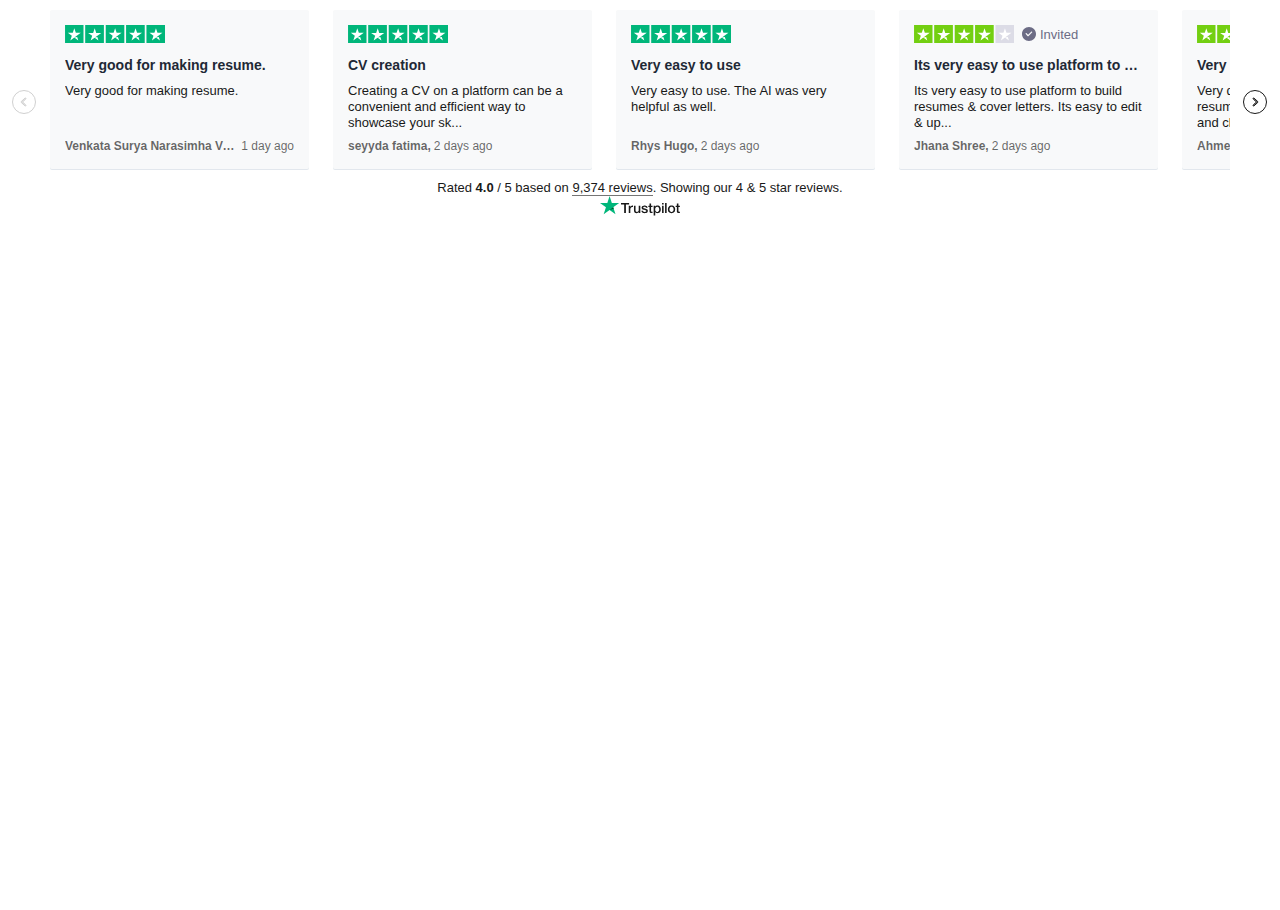
<file: public/step/4_files/index.html>
<!DOCTYPE html>
<!-- saved from url=(0268)https://widget.trustpilot.com/trustboxes/54ad5defc6454f065c28af8b/index.html?templateId=54ad5defc6454f065c28af8b&businessunitId=58a851be0000ff00059ce9cb#locale=en-US&reviewLanguages=en&styleHeight=240px&styleWidth=100%25&theme=light&stars=4%2C5&schemaType=Organization -->
<html lang="en-US"><head><meta http-equiv="Content-Type" content="text/html; charset=UTF-8">
    
    <meta name="robots" content="noindex">
    <title id="tp-widget-title">Trustpilot Custom Widget</title>
    <style>
html,body,div,span,applet,object,iframe,h1,h2,h3,h4,h5,h6,p,blockquote,pre,a,abbr,acronym,address,big,cite,code,del,dfn,em,img,ins,kbd,q,s,samp,small,strike,strong,sub,sup,tt,var,b,u,i,center,dl,dt,dd,ol,ul,li,fieldset,form,label,legend,table,caption,tbody,tfoot,thead,tr,th,td,article,aside,canvas,details,embed,figure,figcaption,footer,header,hgroup,menu,nav,output,ruby,section,summary,time,mark,audio,video{border:0;font:inherit;font-size:100%;margin:0;padding:0;vertical-align:baseline}article,aside,details,figcaption,figure,footer,header,hgroup,menu,nav,section{display:block}body{line-height:1}ol,ul{list-style:none}blockquote,q{quotes:none}blockquote::before,blockquote::after,q::before,q::after{content:"";content:none}table{border-collapse:collapse;border-spacing:0}body{font-family:"Helvetica Neue","Helvetica","Arial","sans-serif";font-size:12px}b,strong{font-weight:700}.tp-widget-review__source__information .information-text{font-family:"Helvetica Neue","Helvetica","Arial","sans-serif";font-weight:400}.tp-widget-empty-horizontal__title,.tp-widget-empty-vertical__title,.bold-underline{font-family:"Helvetica Neue","Helvetica","Arial","sans-serif";font-weight:500}@media all and (-ms-high-contrast: none),(-ms-high-contrast: active){.tp-widget-empty-horizontal__title,.tp-widget-empty-vertical__title,.bold-underline{font-weight:600}}.tp-widget-review__source__information .information-title{font-family:"Helvetica Neue","Helvetica","Arial","sans-serif";font-weight:700}*,::after,::before{box-sizing:border-box}.hidden{display:none}.tp-widget-loader,.tp-widget-fallback{left:50%;position:absolute;top:50%;transform:translate(-50%, -50%)}.tp-widget-review__source__information{background-color:#fff;border:1px solid #dcdce6;border-radius:2px;box-shadow:0px 4px 24px rgba(0,0,0,.15);color:#1b1b21;display:none;left:-50px;line-height:16px;padding:16px 8px;position:absolute;top:calc(100% + 12px);z-index:10;cursor:default}@media screen and (min-width: 530px){.tp-widget-review__source__information{padding:16px}}#fallback-logo{display:none}.no-svg #fallback-logo{display:inline-block}.tp-widget-wrapper{height:100%;margin:0 auto;max-width:750px;position:relative}@media screen and (min-width: 750px){.tp-widget-wrapper--fullwidth{max-width:100%}.tp-widget-wrapper--fullwidth .tp-widget-attributes-scores-wrapper{border-bottom:1px solid #d6d6d6;display:-ms-grid;display:grid;-ms-grid-columns:1fr 1fr;grid-template-columns:1fr 1fr;grid-gap:16px}.tp-widget-wrapper--fullwidth .tp-widget-attributes-scores-wrapper .tp-widget-scores,.tp-widget-wrapper--fullwidth .tp-widget-attributes-scores-wrapper .tp-widget-attributes{border-bottom:none}.tp-widget-wrapper--fullwidth .tp-widget-attributes-scores-wrapper .tp-widget-scores{-ms-grid-row:1;grid-row:1}}.tp-stars .tp-star__canvas,.tp-stars .tp-star__canvas--half{fill:#dcdce6}.tp-stars .tp-star__shape{fill:#fff}.tp-stars--1 .tp-star:nth-of-type(-n + 1) .tp-star__canvas,.tp-stars--1 .tp-star:nth-of-type(-n + 1) .tp-star__canvas--half{fill:#ff3722}.tp-stars--2 .tp-star:nth-of-type(-n + 2) .tp-star__canvas,.tp-stars--2 .tp-star:nth-of-type(-n + 2) .tp-star__canvas--half{fill:#ff8622}.tp-stars--3 .tp-star:nth-of-type(-n + 3) .tp-star__canvas,.tp-stars--3 .tp-star:nth-of-type(-n + 3) .tp-star__canvas--half{fill:#ffce00}.tp-stars--4 .tp-star:nth-of-type(-n + 4) .tp-star__canvas,.tp-stars--4 .tp-star:nth-of-type(-n + 4) .tp-star__canvas--half{fill:#73cf11}.tp-stars--5 .tp-star:nth-of-type(-n + 5) .tp-star__canvas,.tp-stars--5 .tp-star:nth-of-type(-n + 5) .tp-star__canvas--half{fill:#00b67a}.tp-stars--1--half .tp-star:nth-of-type(-n + 2) .tp-star__canvas--half{fill:#ff3722}.tp-stars--2--half .tp-star:nth-of-type(-n + 3) .tp-star__canvas--half{fill:#ff8622}.tp-stars--3--half .tp-star:nth-of-type(-n + 4) .tp-star__canvas--half{fill:#ffce00}.tp-stars--4--half .tp-star:nth-of-type(-n + 4) .tp-star__canvas,.tp-stars--4--half .tp-star:nth-of-type(-n + 4) .tp-star__canvas--half{fill:#00b67a}.tp-stars--4--half .tp-star:nth-of-type(-n + 5) .tp-star__canvas--half{fill:#00b67a}.tp-widget-loader,.tp-widget-fallback{max-width:50%;text-align:center;width:400vh}.tp-widget-loader svg,.tp-widget-fallback svg{width:100%}@media screen and (min-width: 400px){.tp-widget-loader,.tp-widget-fallback{max-width:200px}}.tp-widget-loader--loaded{opacity:0}.bold-underline{border-bottom:1px solid rgba(25,25,25,.6)}.bold-underline:hover{border-color:#191919}.dark{color:#fff}.dark a{color:#fff}.dark .bold-underline:not(.bold-underline--single-theme){border-color:rgba(255,255,255,.6)}.dark .bold-underline:not(.bold-underline--single-theme):hover{border-color:#fff}.dark .tp-logo__text{fill:#fff}.dark .tp-widget-loader .tp-logo__text{fill:#191919}.sr-only:not(:focus):not(:active){clip:rect(0 0 0 0);-webkit-clip-path:inset(50%);clip-path:inset(50%);height:1px;overflow:hidden;position:absolute;white-space:nowrap;width:1px}html{height:100%;overflow:hidden}body{color:#191919;height:100%;line-height:1;min-width:100%;overflow:hidden;width:1px}img{border:0}svg{display:block;width:100%}a{color:#191919;text-decoration:none}.tp-widget-empty-vertical{-ms-flex-align:center;align-items:center;display:-ms-flexbox;display:flex;-ms-flex-direction:column;flex-direction:column;-ms-flex-pack:center;justify-content:center}.tp-widget-empty-vertical__title{font-size:18px;margin:0 0 12px;text-align:center}.tp-widget-empty-vertical__stars{margin:0 0 8px;width:150px}.tp-widget-empty-vertical__subtitle-wrapper{display:-ms-flexbox;display:flex;-ms-flex-direction:row;flex-direction:row}.tp-widget-empty-vertical__subtitle{-ms-flex-align:center;align-items:center;display:-ms-flexbox;display:flex;font-size:14px;text-align:center}.tp-widget-empty-vertical__logo{margin:0 0 5px 5px;width:90px}.tp-widget-empty-horizontal{-ms-flex-align:center;align-items:center;display:-ms-flexbox;display:flex;-ms-flex-direction:row;flex-direction:row;height:100%;-ms-flex-pack:center;justify-content:center}.tp-widget-empty-horizontal__title{font-size:14px;text-align:center}.tp-widget-empty-horizontal__logo{margin:0 0 5px 5px;width:90px}@media screen and (max-width: 300px){.tp-widget-empty-vertical__subtitle-wrapper{-ms-flex-align:center;align-items:center;display:-ms-flexbox;display:flex;-ms-flex-direction:column;flex-direction:column}.tp-widget-empty-vertical__logo{margin:5px 0 0}.tp-widget-empty-horizontal{-ms-flex-direction:column;flex-direction:column}.tp-widget-empty-horizontal__logo{margin:0}}.tp-widget-review__source{position:relative;display:-ms-inline-flexbox;display:inline-flex;-ms-flex-align:center;align-items:center;color:#6c6c85}.tp-widget-review__source__information{width:180px}@media screen and (min-width: 530px){.tp-widget-review__source__information{width:250px}}.tp-widget-review__source__information a{color:#1a66ff;text-decoration:underline}.tp-widget-review__source__information .information-title{color:#1b1b21;font-size:13px;line-height:16px;margin-bottom:4px}.tp-widget-review__source__information .information-text{color:#1b1b21;display:block;font-size:13px;line-height:16px}.tp-widget-review__source__arrow{background-color:#fff;border-left:1px solid #dcdce6;border-top:1px solid #dcdce6;content:"";display:block;position:absolute;left:28%;top:-8px;height:14px;width:14px;transform:rotate(45deg)}@media screen and (min-width: 530px){.tp-widget-review__source__arrow{left:20%}}.tp-widget-review__source:hover .tp-widget-review__source__information{display:block}.tp-widget-review__source:hover::after{content:"";display:block;height:20px;left:0;position:absolute;top:100%;width:100%}.top-row{display:-ms-flexbox;display:flex;gap:8px}.tp-widget-review__source{display:block;min-width:0}.verification-label-wrapper{position:relative}.verification-label-wrapper .verification-label{-ms-flex-align:center;align-items:center;display:-ms-flexbox;display:flex;font-size:13px;font-weight:400;height:16px;line-height:16px;margin-top:2px;overflow:hidden}.verification-label-wrapper .verification-label .label-icon{-ms-flex-negative:0;flex-shrink:0;height:14px;margin:0 4px 2px auto;width:14px}.verification-label-wrapper .verification-label .label-text{white-space:nowrap;overflow:hidden;text-overflow:ellipsis}.tp-widget-stars{margin-bottom:14px}.tp-stars,.tp-stars-custom-color{width:100px}.wrapper-top .tp-widget-reviews-wrapper{opacity:100%;overflow:hidden;transition:opacity .6s ease;visibility:visible;z-index:2}.wrapper-top .tp-widget-reviews{height:160px;overflow:hidden;white-space:nowrap}.wrapper-top .tp-widget-reviews .tp-widget-review{background-color:#f8f9fa;border-radius:2px;box-shadow:0 1px 0 0 rgba(182,196,210,.4);display:-ms-inline-flexbox;display:inline-flex;-ms-flex-direction:column;flex-direction:column;height:159px;line-height:16px;margin:0 24px 0 0;padding:15px;position:relative;vertical-align:middle;white-space:normal}.wrapper-top .tp-widget-reviews .tp-widget-review .header{color:#1f2936;font-size:14px;font-weight:700;height:16px;margin:0 0 10px;overflow:hidden;text-overflow:ellipsis;white-space:nowrap}.wrapper-top .tp-widget-reviews .tp-widget-review .text{color:#191919;font-size:13px;line-height:16px;max-height:50px;overflow:hidden;word-wrap:break-word}.wrapper-top .tp-widget-reviews .tp-widget-review-link,.wrapper-top .tp-widget-reviews .tp-widget-review-content{height:100%}.wrapper-top .tp-widget-reviews .tp-widget-review-content{display:-ms-flexbox;display:flex;-ms-flex-direction:column;flex-direction:column}.wrapper-top .tp-widget-reviews .date-and-user-info-wrapper{display:-ms-flexbox;display:flex;color:rgba(0,0,0,.6);margin-top:auto}.wrapper-top .tp-widget-reviews .date-and-user-info-wrapper .name{font-weight:700;overflow:hidden;text-overflow:ellipsis;white-space:nowrap}.wrapper-top .tp-widget-reviews .date-and-user-info-wrapper .date{-ms-flex-negative:0;flex-shrink:0;margin-left:3px}.wrapper-bottom{line-height:16px;margin:10px auto 5px;text-align:center;-webkit-user-select:none;-ms-user-select:none;user-select:none}.wrapper-bottom span{display:inline-block}.wrapper-bottom span span{white-space:nowrap}.wrapper-bottom .tp-widget-rating{display:inline-block;vertical-align:bottom}.wrapper-bottom .tp-widget-rating-long{display:none}.wrapper-bottom .tp-widget-reviews-filter-dot{display:none}.wrapper-bottom .tp-widget-poweredby{margin-top:8px}.wrapper-bottom .tp-widget-logo{display:block;margin:0 auto;width:65px}.wrapper-bottom .tp-widget-profile-link{display:inline-block}.wrapper-bottom .tp-widget-reviews-filter-label-wrapper{display:block}.wrapper-bottom .tp-widget-reviews-filter-label{margin-top:5px}@media screen and (min-width: 380px){.wrapper-bottom .tp-widget-rating-long{display:inline-block}.wrapper-bottom .tp-widget-rating-short{display:none}.wrapper-bottom .tp-widget-reviews-filter-label-wrapper{display:inline-block}.wrapper-bottom .tp-widget-reviews-filter-label{margin-top:0}.wrapper-bottom .tp-widget-reviews-filter-dot{display:inline}.wrapper-bottom .tp-widget-logo{width:80px}}@media screen and (min-width: 540px){.wrapper-bottom{font-size:13px}}.wrapper-top .tp-widget-review-next,.wrapper-top .tp-widget-review-prev{cursor:pointer;height:100%;position:absolute;stroke:#191919;top:0;width:50px;z-index:10}.wrapper-top .tp-widget-review-next .svg-slider-arrow,.wrapper-top .tp-widget-review-prev .svg-slider-arrow{background:rgba(0,0,0,0);border:none;cursor:pointer;display:block;margin:68px auto 0 auto;min-height:24px;min-width:24px;padding:0;width:24px}.wrapper-top .tp-widget-review-next .svg-slider-arrow:hover,.wrapper-top .tp-widget-review-prev .svg-slider-arrow:hover{background:#c2d5f7;padding:10px;width:44px;height:44px;border-radius:50%;margin-top:58px}.wrapper-top .tp-widget-review-next .svg-slider-arrow svg,.wrapper-top .tp-widget-review-prev .svg-slider-arrow svg{width:24px !important;height:24px !important}.wrapper-top .tp-widget-review-next.display-none,.wrapper-top .tp-widget-review-prev.display-none{cursor:default;opacity:20%}.wrapper-top .tp-widget-review-next.display-none button:hover,.wrapper-top .tp-widget-review-prev.display-none button:hover{background:rgba(0,0,0,0)}.wrapper-top .tp-widget-review-next svg circle,.wrapper-top .tp-widget-review-prev svg circle{stroke:#191919}.wrapper-top .tp-widget-review-next{right:0}.wrapper-top .tp-widget-review-next svg{transform:rotate(180deg)}.wrapper-top .tp-widget-review-prev{left:-1px}.wrapper-top .tp-widget-reviews--placeholder{height:160px;opacity:100%;position:absolute;top:0;transition:opacity .6s ease;width:calc(100% + 24px);z-index:10}@keyframes placeHolderShimmer{0%{background-position:-468px 0}50%{background-position:468px 0}100%{background-position:468px 0}}.wrapper-top .tp-widget-reviews--placeholder-hide{opacity:0%}.wrapper-top .tp-widget-reviews--placeholder .tp-widget-review--placeholder{display:inline-block;position:static;width:calc(100% - 24px)}.wrapper-top .tp-widget-reviews--placeholder .tp-widget-review__placeholder{animation-duration:2s;animation-fill-mode:forwards;animation-iteration-count:infinite;animation-name:placeHolderShimmer;animation-timing-function:linear;background:linear-gradient(to right, rgb(248, 249, 250) 8%, rgb(214, 214, 214) 18%, rgb(248, 249, 250) 33%);background-size:800px 10px;height:10px;margin-top:10px}.wrapper-top .tp-widget-reviews--placeholder .tp-widget-review__placeholder--no-animation{animation-name:none;background:#f8f9fa}.wrapper-top .tp-widget-reviews--placeholder .tp-widget-review__placeholder--small{width:70%}@media screen and (min-width: 540px){.wrapper-top .tp-widget-reviews--placeholder .tp-widget-review--placeholder{width:calc(50% - 24px)}}@media screen and (min-width: 760px){.wrapper-top .tp-widget-reviews--placeholder .tp-widget-review--placeholder{width:calc(33% - 24px)}}@media screen and (min-width: 980px){.wrapper-top .tp-widget-reviews--placeholder .tp-widget-review--placeholder{width:calc(25% - 24px)}}@media screen and (min-width: 1200px){.wrapper-top .tp-widget-reviews--placeholder .tp-widget-review--placeholder{width:calc(20% - 24px)}}.dark .tp-widget-review-next,.dark .tp-widget-review-prev{stroke:#fff}.dark .tp-widget-review-next.display-none,.dark .tp-widget-review-prev.display-none{cursor:default;opacity:20%}.tp-widget-wrapper{max-width:none;min-width:300px;opacity:100%}.tp-widget-wrapper .wrapper-left{text-align:center}.tp-widget-wrapper .wrapper-top{height:160px;margin:10px 0 0;overflow:hidden;padding:0 50px;position:relative}#tp-widget-loader{height:160px;position:absolute;width:calc(100% - 100px);z-index:3}.tp-widget-loader--loaded{display:none}
</style>
  </head>

  <body class="light">
    <div id="tp-widget-wrapper" class="tp-widget-wrapper visible" aria-labelledby="footer">
      <div id="wrapper-top" class="wrapper-top">
        <div id="tp-widget-loader" class="tp-widget-loader--loaded"><div class="tp-widget-reviews tp-widget-reviews--placeholder"><div class="tp-widget-review tp-widget-review--placeholder"><div class=""><div class="tp-stars tp-stars--0">
    <div style="position: relative; height: 0; width: 100%; padding: 0; padding-bottom: 18.326693227091635%;">
      
    <svg role="img" viewBox="0 0 251 46" xmlns="http://www.w3.org/2000/svg" style="position: absolute; height: 100%; width: 100%; left: 0; top: 0;">
      <title id="starRating-0ihfdrtijjf" lang="en-US"></title>
      <g class="tp-star">
          <path class="tp-star__canvas" fill="#dcdce6" d="M0 46.330002h46.375586V0H0z"></path>
          <path class="tp-star__shape" d="M39.533936 19.711433L13.230239 38.80065l3.838216-11.797827L7.02115 19.711433h12.418975l3.837417-11.798624 3.837418 11.798624h12.418975zM23.2785 31.510075l7.183595-1.509576 2.862114 8.800152L23.2785 31.510075z" fill="#FFF"></path>
      </g>
      <g class="tp-star">
          <path class="tp-star__canvas" fill="#dcdce6" d="M51.24816 46.330002h46.375587V0H51.248161z"></path>
          <path class="tp-star__canvas--half" fill="#dcdce6" d="M51.24816 46.330002h23.187793V0H51.248161z"></path>
          <path class="tp-star__shape" d="M74.990978 31.32991L81.150908 30 84 39l-9.660206-7.202786L64.30279 39l3.895636-11.840666L58 19.841466h12.605577L74.499595 8l3.895637 11.841466H91L74.990978 31.329909z" fill="#FFF"></path>
      </g>
      <g class="tp-star">
          <path class="tp-star__canvas" fill="#dcdce6" d="M102.532209 46.330002h46.375586V0h-46.375586z"></path>
          <path class="tp-star__canvas--half" fill="#dcdce6" d="M102.532209 46.330002h23.187793V0h-23.187793z"></path>
          <path class="tp-star__shape" d="M142.066994 19.711433L115.763298 38.80065l3.838215-11.797827-10.047304-7.291391h12.418975l3.837418-11.798624 3.837417 11.798624h12.418975zM125.81156 31.510075l7.183595-1.509576 2.862113 8.800152-10.045708-7.290576z" fill="#FFF"></path>
      </g>
      <g class="tp-star">
          <path class="tp-star__canvas" fill="#dcdce6" d="M153.815458 46.330002h46.375586V0h-46.375586z"></path>
          <path class="tp-star__canvas--half" fill="#dcdce6" d="M153.815458 46.330002h23.187793V0h-23.187793z"></path>
          <path class="tp-star__shape" d="M193.348355 19.711433L167.045457 38.80065l3.837417-11.797827-10.047303-7.291391h12.418974l3.837418-11.798624 3.837418 11.798624h12.418974zM177.09292 31.510075l7.183595-1.509576 2.862114 8.800152-10.045709-7.290576z" fill="#FFF"></path>
      </g>
      <g class="tp-star">
          <path class="tp-star__canvas" fill="#dcdce6" d="M205.064416 46.330002h46.375587V0h-46.375587z"></path>
          <path class="tp-star__canvas--half" fill="#dcdce6" d="M205.064416 46.330002h23.187793V0h-23.187793z"></path>
          <path class="tp-star__shape" d="M244.597022 19.711433l-26.3029 19.089218 3.837419-11.797827-10.047304-7.291391h12.418974l3.837418-11.798624 3.837418 11.798624h12.418975zm-16.255436 11.798642l7.183595-1.509576 2.862114 8.800152-10.045709-7.290576z" fill="#FFF"></path>
      </g>
    </svg>
  
    </div>
  </div></div>
<div class="tp-widget-review__placeholder tp-widget-review__placeholder--small"></div>
<div class="tp-widget-review__placeholder tp-widget-review__placeholder"></div>
<div class="tp-widget-review__placeholder tp-widget-review__placeholder"></div></div>
<div class="tp-widget-review tp-widget-review--placeholder"><div class=""><div class="tp-stars tp-stars--0">
    <div style="position: relative; height: 0; width: 100%; padding: 0; padding-bottom: 18.326693227091635%;">
      
    <svg role="img" viewBox="0 0 251 46" xmlns="http://www.w3.org/2000/svg" style="position: absolute; height: 100%; width: 100%; left: 0; top: 0;">
      <title id="starRating-prrovfzg5te" lang="en-US"></title>
      <g class="tp-star">
          <path class="tp-star__canvas" fill="#dcdce6" d="M0 46.330002h46.375586V0H0z"></path>
          <path class="tp-star__shape" d="M39.533936 19.711433L13.230239 38.80065l3.838216-11.797827L7.02115 19.711433h12.418975l3.837417-11.798624 3.837418 11.798624h12.418975zM23.2785 31.510075l7.183595-1.509576 2.862114 8.800152L23.2785 31.510075z" fill="#FFF"></path>
      </g>
      <g class="tp-star">
          <path class="tp-star__canvas" fill="#dcdce6" d="M51.24816 46.330002h46.375587V0H51.248161z"></path>
          <path class="tp-star__canvas--half" fill="#dcdce6" d="M51.24816 46.330002h23.187793V0H51.248161z"></path>
          <path class="tp-star__shape" d="M74.990978 31.32991L81.150908 30 84 39l-9.660206-7.202786L64.30279 39l3.895636-11.840666L58 19.841466h12.605577L74.499595 8l3.895637 11.841466H91L74.990978 31.329909z" fill="#FFF"></path>
      </g>
      <g class="tp-star">
          <path class="tp-star__canvas" fill="#dcdce6" d="M102.532209 46.330002h46.375586V0h-46.375586z"></path>
          <path class="tp-star__canvas--half" fill="#dcdce6" d="M102.532209 46.330002h23.187793V0h-23.187793z"></path>
          <path class="tp-star__shape" d="M142.066994 19.711433L115.763298 38.80065l3.838215-11.797827-10.047304-7.291391h12.418975l3.837418-11.798624 3.837417 11.798624h12.418975zM125.81156 31.510075l7.183595-1.509576 2.862113 8.800152-10.045708-7.290576z" fill="#FFF"></path>
      </g>
      <g class="tp-star">
          <path class="tp-star__canvas" fill="#dcdce6" d="M153.815458 46.330002h46.375586V0h-46.375586z"></path>
          <path class="tp-star__canvas--half" fill="#dcdce6" d="M153.815458 46.330002h23.187793V0h-23.187793z"></path>
          <path class="tp-star__shape" d="M193.348355 19.711433L167.045457 38.80065l3.837417-11.797827-10.047303-7.291391h12.418974l3.837418-11.798624 3.837418 11.798624h12.418974zM177.09292 31.510075l7.183595-1.509576 2.862114 8.800152-10.045709-7.290576z" fill="#FFF"></path>
      </g>
      <g class="tp-star">
          <path class="tp-star__canvas" fill="#dcdce6" d="M205.064416 46.330002h46.375587V0h-46.375587z"></path>
          <path class="tp-star__canvas--half" fill="#dcdce6" d="M205.064416 46.330002h23.187793V0h-23.187793z"></path>
          <path class="tp-star__shape" d="M244.597022 19.711433l-26.3029 19.089218 3.837419-11.797827-10.047304-7.291391h12.418974l3.837418-11.798624 3.837418 11.798624h12.418975zm-16.255436 11.798642l7.183595-1.509576 2.862114 8.800152-10.045709-7.290576z" fill="#FFF"></path>
      </g>
    </svg>
  
    </div>
  </div></div>
<div class="tp-widget-review__placeholder tp-widget-review__placeholder--small"></div>
<div class="tp-widget-review__placeholder tp-widget-review__placeholder"></div>
<div class="tp-widget-review__placeholder tp-widget-review__placeholder"></div></div>
<div class="tp-widget-review tp-widget-review--placeholder"><div class=""><div class="tp-stars tp-stars--0">
    <div style="position: relative; height: 0; width: 100%; padding: 0; padding-bottom: 18.326693227091635%;">
      
    <svg role="img" viewBox="0 0 251 46" xmlns="http://www.w3.org/2000/svg" style="position: absolute; height: 100%; width: 100%; left: 0; top: 0;">
      <title id="starRating-1mmh1iu2uep" lang="en-US"></title>
      <g class="tp-star">
          <path class="tp-star__canvas" fill="#dcdce6" d="M0 46.330002h46.375586V0H0z"></path>
          <path class="tp-star__shape" d="M39.533936 19.711433L13.230239 38.80065l3.838216-11.797827L7.02115 19.711433h12.418975l3.837417-11.798624 3.837418 11.798624h12.418975zM23.2785 31.510075l7.183595-1.509576 2.862114 8.800152L23.2785 31.510075z" fill="#FFF"></path>
      </g>
      <g class="tp-star">
          <path class="tp-star__canvas" fill="#dcdce6" d="M51.24816 46.330002h46.375587V0H51.248161z"></path>
          <path class="tp-star__canvas--half" fill="#dcdce6" d="M51.24816 46.330002h23.187793V0H51.248161z"></path>
          <path class="tp-star__shape" d="M74.990978 31.32991L81.150908 30 84 39l-9.660206-7.202786L64.30279 39l3.895636-11.840666L58 19.841466h12.605577L74.499595 8l3.895637 11.841466H91L74.990978 31.329909z" fill="#FFF"></path>
      </g>
      <g class="tp-star">
          <path class="tp-star__canvas" fill="#dcdce6" d="M102.532209 46.330002h46.375586V0h-46.375586z"></path>
          <path class="tp-star__canvas--half" fill="#dcdce6" d="M102.532209 46.330002h23.187793V0h-23.187793z"></path>
          <path class="tp-star__shape" d="M142.066994 19.711433L115.763298 38.80065l3.838215-11.797827-10.047304-7.291391h12.418975l3.837418-11.798624 3.837417 11.798624h12.418975zM125.81156 31.510075l7.183595-1.509576 2.862113 8.800152-10.045708-7.290576z" fill="#FFF"></path>
      </g>
      <g class="tp-star">
          <path class="tp-star__canvas" fill="#dcdce6" d="M153.815458 46.330002h46.375586V0h-46.375586z"></path>
          <path class="tp-star__canvas--half" fill="#dcdce6" d="M153.815458 46.330002h23.187793V0h-23.187793z"></path>
          <path class="tp-star__shape" d="M193.348355 19.711433L167.045457 38.80065l3.837417-11.797827-10.047303-7.291391h12.418974l3.837418-11.798624 3.837418 11.798624h12.418974zM177.09292 31.510075l7.183595-1.509576 2.862114 8.800152-10.045709-7.290576z" fill="#FFF"></path>
      </g>
      <g class="tp-star">
          <path class="tp-star__canvas" fill="#dcdce6" d="M205.064416 46.330002h46.375587V0h-46.375587z"></path>
          <path class="tp-star__canvas--half" fill="#dcdce6" d="M205.064416 46.330002h23.187793V0h-23.187793z"></path>
          <path class="tp-star__shape" d="M244.597022 19.711433l-26.3029 19.089218 3.837419-11.797827-10.047304-7.291391h12.418974l3.837418-11.798624 3.837418 11.798624h12.418975zm-16.255436 11.798642l7.183595-1.509576 2.862114 8.800152-10.045709-7.290576z" fill="#FFF"></path>
      </g>
    </svg>
  
    </div>
  </div></div>
<div class="tp-widget-review__placeholder tp-widget-review__placeholder--small"></div>
<div class="tp-widget-review__placeholder tp-widget-review__placeholder"></div>
<div class="tp-widget-review__placeholder tp-widget-review__placeholder"></div></div>
<div class="tp-widget-review tp-widget-review--placeholder"><div class=""><div class="tp-stars tp-stars--0">
    <div style="position: relative; height: 0; width: 100%; padding: 0; padding-bottom: 18.326693227091635%;">
      
    <svg role="img" viewBox="0 0 251 46" xmlns="http://www.w3.org/2000/svg" style="position: absolute; height: 100%; width: 100%; left: 0; top: 0;">
      <title id="starRating-0ppmj1dfnvvp" lang="en-US"></title>
      <g class="tp-star">
          <path class="tp-star__canvas" fill="#dcdce6" d="M0 46.330002h46.375586V0H0z"></path>
          <path class="tp-star__shape" d="M39.533936 19.711433L13.230239 38.80065l3.838216-11.797827L7.02115 19.711433h12.418975l3.837417-11.798624 3.837418 11.798624h12.418975zM23.2785 31.510075l7.183595-1.509576 2.862114 8.800152L23.2785 31.510075z" fill="#FFF"></path>
      </g>
      <g class="tp-star">
          <path class="tp-star__canvas" fill="#dcdce6" d="M51.24816 46.330002h46.375587V0H51.248161z"></path>
          <path class="tp-star__canvas--half" fill="#dcdce6" d="M51.24816 46.330002h23.187793V0H51.248161z"></path>
          <path class="tp-star__shape" d="M74.990978 31.32991L81.150908 30 84 39l-9.660206-7.202786L64.30279 39l3.895636-11.840666L58 19.841466h12.605577L74.499595 8l3.895637 11.841466H91L74.990978 31.329909z" fill="#FFF"></path>
      </g>
      <g class="tp-star">
          <path class="tp-star__canvas" fill="#dcdce6" d="M102.532209 46.330002h46.375586V0h-46.375586z"></path>
          <path class="tp-star__canvas--half" fill="#dcdce6" d="M102.532209 46.330002h23.187793V0h-23.187793z"></path>
          <path class="tp-star__shape" d="M142.066994 19.711433L115.763298 38.80065l3.838215-11.797827-10.047304-7.291391h12.418975l3.837418-11.798624 3.837417 11.798624h12.418975zM125.81156 31.510075l7.183595-1.509576 2.862113 8.800152-10.045708-7.290576z" fill="#FFF"></path>
      </g>
      <g class="tp-star">
          <path class="tp-star__canvas" fill="#dcdce6" d="M153.815458 46.330002h46.375586V0h-46.375586z"></path>
          <path class="tp-star__canvas--half" fill="#dcdce6" d="M153.815458 46.330002h23.187793V0h-23.187793z"></path>
          <path class="tp-star__shape" d="M193.348355 19.711433L167.045457 38.80065l3.837417-11.797827-10.047303-7.291391h12.418974l3.837418-11.798624 3.837418 11.798624h12.418974zM177.09292 31.510075l7.183595-1.509576 2.862114 8.800152-10.045709-7.290576z" fill="#FFF"></path>
      </g>
      <g class="tp-star">
          <path class="tp-star__canvas" fill="#dcdce6" d="M205.064416 46.330002h46.375587V0h-46.375587z"></path>
          <path class="tp-star__canvas--half" fill="#dcdce6" d="M205.064416 46.330002h23.187793V0h-23.187793z"></path>
          <path class="tp-star__shape" d="M244.597022 19.711433l-26.3029 19.089218 3.837419-11.797827-10.047304-7.291391h12.418974l3.837418-11.798624 3.837418 11.798624h12.418975zm-16.255436 11.798642l7.183595-1.509576 2.862114 8.800152-10.045709-7.290576z" fill="#FFF"></path>
      </g>
    </svg>
  
    </div>
  </div></div>
<div class="tp-widget-review__placeholder tp-widget-review__placeholder--small"></div>
<div class="tp-widget-review__placeholder tp-widget-review__placeholder"></div>
<div class="tp-widget-review__placeholder tp-widget-review__placeholder"></div></div>
<div class="tp-widget-review tp-widget-review--placeholder"><div class=""><div class="tp-stars tp-stars--0">
    <div style="position: relative; height: 0; width: 100%; padding: 0; padding-bottom: 18.326693227091635%;">
      
    <svg role="img" viewBox="0 0 251 46" xmlns="http://www.w3.org/2000/svg" style="position: absolute; height: 100%; width: 100%; left: 0; top: 0;">
      <title id="starRating-9i7rvxkyvqq" lang="en-US"></title>
      <g class="tp-star">
          <path class="tp-star__canvas" fill="#dcdce6" d="M0 46.330002h46.375586V0H0z"></path>
          <path class="tp-star__shape" d="M39.533936 19.711433L13.230239 38.80065l3.838216-11.797827L7.02115 19.711433h12.418975l3.837417-11.798624 3.837418 11.798624h12.418975zM23.2785 31.510075l7.183595-1.509576 2.862114 8.800152L23.2785 31.510075z" fill="#FFF"></path>
      </g>
      <g class="tp-star">
          <path class="tp-star__canvas" fill="#dcdce6" d="M51.24816 46.330002h46.375587V0H51.248161z"></path>
          <path class="tp-star__canvas--half" fill="#dcdce6" d="M51.24816 46.330002h23.187793V0H51.248161z"></path>
          <path class="tp-star__shape" d="M74.990978 31.32991L81.150908 30 84 39l-9.660206-7.202786L64.30279 39l3.895636-11.840666L58 19.841466h12.605577L74.499595 8l3.895637 11.841466H91L74.990978 31.329909z" fill="#FFF"></path>
      </g>
      <g class="tp-star">
          <path class="tp-star__canvas" fill="#dcdce6" d="M102.532209 46.330002h46.375586V0h-46.375586z"></path>
          <path class="tp-star__canvas--half" fill="#dcdce6" d="M102.532209 46.330002h23.187793V0h-23.187793z"></path>
          <path class="tp-star__shape" d="M142.066994 19.711433L115.763298 38.80065l3.838215-11.797827-10.047304-7.291391h12.418975l3.837418-11.798624 3.837417 11.798624h12.418975zM125.81156 31.510075l7.183595-1.509576 2.862113 8.800152-10.045708-7.290576z" fill="#FFF"></path>
      </g>
      <g class="tp-star">
          <path class="tp-star__canvas" fill="#dcdce6" d="M153.815458 46.330002h46.375586V0h-46.375586z"></path>
          <path class="tp-star__canvas--half" fill="#dcdce6" d="M153.815458 46.330002h23.187793V0h-23.187793z"></path>
          <path class="tp-star__shape" d="M193.348355 19.711433L167.045457 38.80065l3.837417-11.797827-10.047303-7.291391h12.418974l3.837418-11.798624 3.837418 11.798624h12.418974zM177.09292 31.510075l7.183595-1.509576 2.862114 8.800152-10.045709-7.290576z" fill="#FFF"></path>
      </g>
      <g class="tp-star">
          <path class="tp-star__canvas" fill="#dcdce6" d="M205.064416 46.330002h46.375587V0h-46.375587z"></path>
          <path class="tp-star__canvas--half" fill="#dcdce6" d="M205.064416 46.330002h23.187793V0h-23.187793z"></path>
          <path class="tp-star__shape" d="M244.597022 19.711433l-26.3029 19.089218 3.837419-11.797827-10.047304-7.291391h12.418974l3.837418-11.798624 3.837418 11.798624h12.418975zm-16.255436 11.798642l7.183595-1.509576 2.862114 8.800152-10.045709-7.290576z" fill="#FFF"></path>
      </g>
    </svg>
  
    </div>
  </div></div>
<div class="tp-widget-review__placeholder tp-widget-review__placeholder--small"></div>
<div class="tp-widget-review__placeholder tp-widget-review__placeholder"></div>
<div class="tp-widget-review__placeholder tp-widget-review__placeholder"></div></div></div></div>
        <div id="review-arrow-left" class="tp-widget-review-prev icon-angle-left display-none" aria-hidden="true">
          <div class="arrow">&nbsp;</div>
          <button id="tp-widget-previous-button" class="svg-slider-arrow" title="Previous" tabindex="-1"><div class="">
    <div style="position: relative; height: 0; width: 100%; padding: 0; padding-bottom: 100%;">
      
  <svg viewBox="0 0 24 24" xmlns="http://www.w3.org/2000/svg" style="position: absolute; height: 100%; width: 100%; left: 0; top: 0;">
      <circle class="arrow-slider-circle" cx="12" cy="12" r="11.5" fill="none" stroke="#8C8C8C"></circle>
      <path class="arrow-slider-shape" fill="#8C8C8C" d="M10.5088835 12l3.3080582-3.02451041c.2440777-.22315674.2440777-.5849653 0-.80812204-.2440776-.22315673-.6398058-.22315673-.8838834 0L9.18305826 11.595939c-.24407768.2231567-.24407768.5849653 0 .808122l3.75000004 3.4285714c.2440776.2231568.6398058.2231568.8838834 0 .2440777-.2231567.2440777-.5849653 0-.808122L10.5088835 12z"></path>
  </svg>

    </div>
  </div></button>
        </div>
        <div id="review-arrow-right" class="tp-widget-review-next icon-angle-right" aria-hidden="true">
          <div class="arrow">&nbsp;</div>
          <button id="tp-widget-next-button" class="svg-slider-arrow" title="Next" tabindex="-1"><div class="">
    <div style="position: relative; height: 0; width: 100%; padding: 0; padding-bottom: 100%;">
      
  <svg viewBox="0 0 24 24" xmlns="http://www.w3.org/2000/svg" style="position: absolute; height: 100%; width: 100%; left: 0; top: 0;">
      <circle class="arrow-slider-circle" cx="12" cy="12" r="11.5" fill="none" stroke="#8C8C8C"></circle>
      <path class="arrow-slider-shape" fill="#8C8C8C" d="M10.5088835 12l3.3080582-3.02451041c.2440777-.22315674.2440777-.5849653 0-.80812204-.2440776-.22315673-.6398058-.22315673-.8838834 0L9.18305826 11.595939c-.24407768.2231567-.24407768.5849653 0 .808122l3.75000004 3.4285714c.2440776.2231568.6398058.2231568.8838834 0 .2440777-.2231567.2440777-.5849653 0-.808122L10.5088835 12z"></path>
  </svg>

    </div>
  </div></button>
        </div>
        <div id="tp-widget-reviews-wrapper" class="tp-widget-reviews-wrapper hidden-element">
          <div id="tp-widget-reviews" class="tp-widget-reviews" style="user-select: none; transition-timing-function: ease; transform: translateX(0px); transition-duration: 0s; width: 4245px;"><div class="tp-widget-review" aria-label="5 star review, Very good for making resume., 
        1 day ago" style="width: 259px;"><div class="top-row"><div class="tp-widget-stars"><div class=""><div class="tp-stars tp-stars--5">
    <div style="position: relative; height: 0; width: 100%; padding: 0; padding-bottom: 18.326693227091635%;">
      
    <svg role="img" viewBox="0 0 251 46" xmlns="http://www.w3.org/2000/svg" style="position: absolute; height: 100%; width: 100%; left: 0; top: 0;">
      <title id="starRating-tloeg3jrq4" lang="en-US">5 out of 5 star rating on Trustpilot</title>
      <g class="tp-star">
          <path class="tp-star__canvas" fill="#dcdce6" d="M0 46.330002h46.375586V0H0z"></path>
          <path class="tp-star__shape" d="M39.533936 19.711433L13.230239 38.80065l3.838216-11.797827L7.02115 19.711433h12.418975l3.837417-11.798624 3.837418 11.798624h12.418975zM23.2785 31.510075l7.183595-1.509576 2.862114 8.800152L23.2785 31.510075z" fill="#FFF"></path>
      </g>
      <g class="tp-star">
          <path class="tp-star__canvas" fill="#dcdce6" d="M51.24816 46.330002h46.375587V0H51.248161z"></path>
          <path class="tp-star__canvas--half" fill="#dcdce6" d="M51.24816 46.330002h23.187793V0H51.248161z"></path>
          <path class="tp-star__shape" d="M74.990978 31.32991L81.150908 30 84 39l-9.660206-7.202786L64.30279 39l3.895636-11.840666L58 19.841466h12.605577L74.499595 8l3.895637 11.841466H91L74.990978 31.329909z" fill="#FFF"></path>
      </g>
      <g class="tp-star">
          <path class="tp-star__canvas" fill="#dcdce6" d="M102.532209 46.330002h46.375586V0h-46.375586z"></path>
          <path class="tp-star__canvas--half" fill="#dcdce6" d="M102.532209 46.330002h23.187793V0h-23.187793z"></path>
          <path class="tp-star__shape" d="M142.066994 19.711433L115.763298 38.80065l3.838215-11.797827-10.047304-7.291391h12.418975l3.837418-11.798624 3.837417 11.798624h12.418975zM125.81156 31.510075l7.183595-1.509576 2.862113 8.800152-10.045708-7.290576z" fill="#FFF"></path>
      </g>
      <g class="tp-star">
          <path class="tp-star__canvas" fill="#dcdce6" d="M153.815458 46.330002h46.375586V0h-46.375586z"></path>
          <path class="tp-star__canvas--half" fill="#dcdce6" d="M153.815458 46.330002h23.187793V0h-23.187793z"></path>
          <path class="tp-star__shape" d="M193.348355 19.711433L167.045457 38.80065l3.837417-11.797827-10.047303-7.291391h12.418974l3.837418-11.798624 3.837418 11.798624h12.418974zM177.09292 31.510075l7.183595-1.509576 2.862114 8.800152-10.045709-7.290576z" fill="#FFF"></path>
      </g>
      <g class="tp-star">
          <path class="tp-star__canvas" fill="#dcdce6" d="M205.064416 46.330002h46.375587V0h-46.375587z"></path>
          <path class="tp-star__canvas--half" fill="#dcdce6" d="M205.064416 46.330002h23.187793V0h-23.187793z"></path>
          <path class="tp-star__shape" d="M244.597022 19.711433l-26.3029 19.089218 3.837419-11.797827-10.047304-7.291391h12.418974l3.837418-11.798624 3.837418 11.798624h12.418975zm-16.255436 11.798642l7.183595-1.509576 2.862114 8.800152-10.045709-7.290576z" fill="#FFF"></path>
      </g>
    </svg>
  
    </div>
  </div></div></div>
</div>
<a href="https://www.trustpilot.com/reviews/6818464775b7b4b45ee8ee74?utm_medium=trustbox&amp;utm_source=Slider" target="_blank" rel="nofollow noopener" class="tp-widget-review-link" lang="en"><div class="tp-widget-review-content"><div class="header">Very good for making resume.</div>
<div class="text">Very good for making resume.</div>
<div class="date-and-user-info-wrapper"><div class="name secondary-text">Venkata Surya Narasimha Varma,</div>
<div class="date secondary-text" lang="en-US">1 day ago</div></div>
</div></a></div><div class="tp-widget-review" aria-label="5 star review, CV creation, 
        2 days ago" style="width: 259px;"><div class="top-row"><div class="tp-widget-stars"><div class=""><div class="tp-stars tp-stars--5">
    <div style="position: relative; height: 0; width: 100%; padding: 0; padding-bottom: 18.326693227091635%;">
      
    <svg role="img" viewBox="0 0 251 46" xmlns="http://www.w3.org/2000/svg" style="position: absolute; height: 100%; width: 100%; left: 0; top: 0;">
      <title id="starRating-2dbufgb0akb" lang="en-US">5 out of 5 star rating on Trustpilot</title>
      <g class="tp-star">
          <path class="tp-star__canvas" fill="#dcdce6" d="M0 46.330002h46.375586V0H0z"></path>
          <path class="tp-star__shape" d="M39.533936 19.711433L13.230239 38.80065l3.838216-11.797827L7.02115 19.711433h12.418975l3.837417-11.798624 3.837418 11.798624h12.418975zM23.2785 31.510075l7.183595-1.509576 2.862114 8.800152L23.2785 31.510075z" fill="#FFF"></path>
      </g>
      <g class="tp-star">
          <path class="tp-star__canvas" fill="#dcdce6" d="M51.24816 46.330002h46.375587V0H51.248161z"></path>
          <path class="tp-star__canvas--half" fill="#dcdce6" d="M51.24816 46.330002h23.187793V0H51.248161z"></path>
          <path class="tp-star__shape" d="M74.990978 31.32991L81.150908 30 84 39l-9.660206-7.202786L64.30279 39l3.895636-11.840666L58 19.841466h12.605577L74.499595 8l3.895637 11.841466H91L74.990978 31.329909z" fill="#FFF"></path>
      </g>
      <g class="tp-star">
          <path class="tp-star__canvas" fill="#dcdce6" d="M102.532209 46.330002h46.375586V0h-46.375586z"></path>
          <path class="tp-star__canvas--half" fill="#dcdce6" d="M102.532209 46.330002h23.187793V0h-23.187793z"></path>
          <path class="tp-star__shape" d="M142.066994 19.711433L115.763298 38.80065l3.838215-11.797827-10.047304-7.291391h12.418975l3.837418-11.798624 3.837417 11.798624h12.418975zM125.81156 31.510075l7.183595-1.509576 2.862113 8.800152-10.045708-7.290576z" fill="#FFF"></path>
      </g>
      <g class="tp-star">
          <path class="tp-star__canvas" fill="#dcdce6" d="M153.815458 46.330002h46.375586V0h-46.375586z"></path>
          <path class="tp-star__canvas--half" fill="#dcdce6" d="M153.815458 46.330002h23.187793V0h-23.187793z"></path>
          <path class="tp-star__shape" d="M193.348355 19.711433L167.045457 38.80065l3.837417-11.797827-10.047303-7.291391h12.418974l3.837418-11.798624 3.837418 11.798624h12.418974zM177.09292 31.510075l7.183595-1.509576 2.862114 8.800152-10.045709-7.290576z" fill="#FFF"></path>
      </g>
      <g class="tp-star">
          <path class="tp-star__canvas" fill="#dcdce6" d="M205.064416 46.330002h46.375587V0h-46.375587z"></path>
          <path class="tp-star__canvas--half" fill="#dcdce6" d="M205.064416 46.330002h23.187793V0h-23.187793z"></path>
          <path class="tp-star__shape" d="M244.597022 19.711433l-26.3029 19.089218 3.837419-11.797827-10.047304-7.291391h12.418974l3.837418-11.798624 3.837418 11.798624h12.418975zm-16.255436 11.798642l7.183595-1.509576 2.862114 8.800152-10.045709-7.290576z" fill="#FFF"></path>
      </g>
    </svg>
  
    </div>
  </div></div></div>
</div>
<a href="https://www.trustpilot.com/reviews/68177f38cf51ab361b5932fd?utm_medium=trustbox&amp;utm_source=Slider" target="_blank" rel="nofollow noopener" class="tp-widget-review-link" lang="en"><div class="tp-widget-review-content"><div class="header">CV creation</div>
<div class="text">Creating a CV on a platform can be a convenient and efficient way to showcase your sk...</div>
<div class="date-and-user-info-wrapper"><div class="name secondary-text">seyyda fatima,</div>
<div class="date secondary-text" lang="en-US">2 days ago</div></div>
</div></a></div><div class="tp-widget-review" aria-label="5 star review, Very easy to use, 
        2 days ago" style="width: 259px;"><div class="top-row"><div class="tp-widget-stars"><div class=""><div class="tp-stars tp-stars--5">
    <div style="position: relative; height: 0; width: 100%; padding: 0; padding-bottom: 18.326693227091635%;">
      
    <svg role="img" viewBox="0 0 251 46" xmlns="http://www.w3.org/2000/svg" style="position: absolute; height: 100%; width: 100%; left: 0; top: 0;">
      <title id="starRating-bcdvgogfs17" lang="en-US">5 out of 5 star rating on Trustpilot</title>
      <g class="tp-star">
          <path class="tp-star__canvas" fill="#dcdce6" d="M0 46.330002h46.375586V0H0z"></path>
          <path class="tp-star__shape" d="M39.533936 19.711433L13.230239 38.80065l3.838216-11.797827L7.02115 19.711433h12.418975l3.837417-11.798624 3.837418 11.798624h12.418975zM23.2785 31.510075l7.183595-1.509576 2.862114 8.800152L23.2785 31.510075z" fill="#FFF"></path>
      </g>
      <g class="tp-star">
          <path class="tp-star__canvas" fill="#dcdce6" d="M51.24816 46.330002h46.375587V0H51.248161z"></path>
          <path class="tp-star__canvas--half" fill="#dcdce6" d="M51.24816 46.330002h23.187793V0H51.248161z"></path>
          <path class="tp-star__shape" d="M74.990978 31.32991L81.150908 30 84 39l-9.660206-7.202786L64.30279 39l3.895636-11.840666L58 19.841466h12.605577L74.499595 8l3.895637 11.841466H91L74.990978 31.329909z" fill="#FFF"></path>
      </g>
      <g class="tp-star">
          <path class="tp-star__canvas" fill="#dcdce6" d="M102.532209 46.330002h46.375586V0h-46.375586z"></path>
          <path class="tp-star__canvas--half" fill="#dcdce6" d="M102.532209 46.330002h23.187793V0h-23.187793z"></path>
          <path class="tp-star__shape" d="M142.066994 19.711433L115.763298 38.80065l3.838215-11.797827-10.047304-7.291391h12.418975l3.837418-11.798624 3.837417 11.798624h12.418975zM125.81156 31.510075l7.183595-1.509576 2.862113 8.800152-10.045708-7.290576z" fill="#FFF"></path>
      </g>
      <g class="tp-star">
          <path class="tp-star__canvas" fill="#dcdce6" d="M153.815458 46.330002h46.375586V0h-46.375586z"></path>
          <path class="tp-star__canvas--half" fill="#dcdce6" d="M153.815458 46.330002h23.187793V0h-23.187793z"></path>
          <path class="tp-star__shape" d="M193.348355 19.711433L167.045457 38.80065l3.837417-11.797827-10.047303-7.291391h12.418974l3.837418-11.798624 3.837418 11.798624h12.418974zM177.09292 31.510075l7.183595-1.509576 2.862114 8.800152-10.045709-7.290576z" fill="#FFF"></path>
      </g>
      <g class="tp-star">
          <path class="tp-star__canvas" fill="#dcdce6" d="M205.064416 46.330002h46.375587V0h-46.375587z"></path>
          <path class="tp-star__canvas--half" fill="#dcdce6" d="M205.064416 46.330002h23.187793V0h-23.187793z"></path>
          <path class="tp-star__shape" d="M244.597022 19.711433l-26.3029 19.089218 3.837419-11.797827-10.047304-7.291391h12.418974l3.837418-11.798624 3.837418 11.798624h12.418975zm-16.255436 11.798642l7.183595-1.509576 2.862114 8.800152-10.045709-7.290576z" fill="#FFF"></path>
      </g>
    </svg>
  
    </div>
  </div></div></div>
</div>
<a href="https://www.trustpilot.com/reviews/68177c7a3fee7df4914ef176?utm_medium=trustbox&amp;utm_source=Slider" target="_blank" rel="nofollow noopener" class="tp-widget-review-link" lang="en"><div class="tp-widget-review-content"><div class="header">Very easy to use</div>
<div class="text">Very easy to use. The AI was very helpful as well.</div>
<div class="date-and-user-info-wrapper"><div class="name secondary-text">Rhys Hugo,</div>
<div class="date secondary-text" lang="en-US">2 days ago</div></div>
</div></a></div><div class="tp-widget-review" aria-label="4 star review, Its very easy to use platform to build…, 
        2 days ago" style="width: 259px;"><div class="top-row"><div class="tp-widget-stars"><div class=""><div class="tp-stars tp-stars--4">
    <div style="position: relative; height: 0; width: 100%; padding: 0; padding-bottom: 18.326693227091635%;">
      
    <svg role="img" viewBox="0 0 251 46" xmlns="http://www.w3.org/2000/svg" style="position: absolute; height: 100%; width: 100%; left: 0; top: 0;">
      <title id="starRating-35touj2wb3m" lang="en-US">4 out of 5 star rating on Trustpilot</title>
      <g class="tp-star">
          <path class="tp-star__canvas" fill="#dcdce6" d="M0 46.330002h46.375586V0H0z"></path>
          <path class="tp-star__shape" d="M39.533936 19.711433L13.230239 38.80065l3.838216-11.797827L7.02115 19.711433h12.418975l3.837417-11.798624 3.837418 11.798624h12.418975zM23.2785 31.510075l7.183595-1.509576 2.862114 8.800152L23.2785 31.510075z" fill="#FFF"></path>
      </g>
      <g class="tp-star">
          <path class="tp-star__canvas" fill="#dcdce6" d="M51.24816 46.330002h46.375587V0H51.248161z"></path>
          <path class="tp-star__canvas--half" fill="#dcdce6" d="M51.24816 46.330002h23.187793V0H51.248161z"></path>
          <path class="tp-star__shape" d="M74.990978 31.32991L81.150908 30 84 39l-9.660206-7.202786L64.30279 39l3.895636-11.840666L58 19.841466h12.605577L74.499595 8l3.895637 11.841466H91L74.990978 31.329909z" fill="#FFF"></path>
      </g>
      <g class="tp-star">
          <path class="tp-star__canvas" fill="#dcdce6" d="M102.532209 46.330002h46.375586V0h-46.375586z"></path>
          <path class="tp-star__canvas--half" fill="#dcdce6" d="M102.532209 46.330002h23.187793V0h-23.187793z"></path>
          <path class="tp-star__shape" d="M142.066994 19.711433L115.763298 38.80065l3.838215-11.797827-10.047304-7.291391h12.418975l3.837418-11.798624 3.837417 11.798624h12.418975zM125.81156 31.510075l7.183595-1.509576 2.862113 8.800152-10.045708-7.290576z" fill="#FFF"></path>
      </g>
      <g class="tp-star">
          <path class="tp-star__canvas" fill="#dcdce6" d="M153.815458 46.330002h46.375586V0h-46.375586z"></path>
          <path class="tp-star__canvas--half" fill="#dcdce6" d="M153.815458 46.330002h23.187793V0h-23.187793z"></path>
          <path class="tp-star__shape" d="M193.348355 19.711433L167.045457 38.80065l3.837417-11.797827-10.047303-7.291391h12.418974l3.837418-11.798624 3.837418 11.798624h12.418974zM177.09292 31.510075l7.183595-1.509576 2.862114 8.800152-10.045709-7.290576z" fill="#FFF"></path>
      </g>
      <g class="tp-star">
          <path class="tp-star__canvas" fill="#dcdce6" d="M205.064416 46.330002h46.375587V0h-46.375587z"></path>
          <path class="tp-star__canvas--half" fill="#dcdce6" d="M205.064416 46.330002h23.187793V0h-23.187793z"></path>
          <path class="tp-star__shape" d="M244.597022 19.711433l-26.3029 19.089218 3.837419-11.797827-10.047304-7.291391h12.418974l3.837418-11.798624 3.837418 11.798624h12.418975zm-16.255436 11.798642l7.183595-1.509576 2.862114 8.800152-10.045709-7.290576z" fill="#FFF"></path>
      </g>
    </svg>
  
    </div>
  </div></div></div>
<div class="tp-widget-review__source popover-activator"><div class="verification-label-wrapper"><div class="verification-label"><div class="label-icon"><div class="" aria-hidden="true">
    <div style="position: relative; height: 0; width: 100%; padding: 0; padding-bottom: 100%;">
      <svg viewBox="0 0 14 14" fill="none" xmlns="http://www.w3.org/2000/svg" style="position: absolute; height: 100%; width: 100%; left: 0; top: 0;">
<path fill-rule="evenodd" clip-rule="evenodd" d="M7 14C10.866 14 14 10.866 14 7C14 3.13401 10.866 0 7 0C3.13401 0 0 3.13401 0 7C0 10.866 3.13401 14 7 14ZM6.09217 7.81401L9.20311 4.7031C9.44874 4.45757 9.84688 4.45757 10.0923 4.7031C10.338 4.94864 10.338 5.34673 10.0923 5.59226L6.62009 9.06448C6.59573 9.10283 6.56682 9.13912 6.53333 9.17256C6.28787 9.41821 5.88965 9.41821 5.64402 9.17256L3.7059 7.11031C3.46046 6.86464 3.46046 6.46669 3.7059 6.22102C3.95154 5.97548 4.34968 5.97548 4.59512 6.22102L6.09217 7.81401Z" fill="currentColor"></path>
</svg>

    </div>
  </div>
<div class="tp-widget-review__source__information"><div class="tp-widget-review__source__arrow"></div>
<div class="information-title">Invited review</div>
<div class="information-text"><a href="https://support.trustpilot.com/hc/articles/223402468#invited-reviews-3" target="_blank">Learn more</a> about review types</div></div></div>
<div class="label-text">Invited</div></div></div></div></div>
<a href="https://www.trustpilot.com/reviews/681741cd171c0b561b1361ab?utm_medium=trustbox&amp;utm_source=Slider" target="_blank" rel="nofollow noopener" class="tp-widget-review-link" lang="en"><div class="tp-widget-review-content"><div class="header">Its very easy to use platform to build…</div>
<div class="text">Its very easy to use platform to build resumes &amp; cover letters. Its easy to edit &amp; up...</div>
<div class="date-and-user-info-wrapper"><div class="name secondary-text">Jhana Shree,</div>
<div class="date secondary-text" lang="en-US">2 days ago</div></div>
</div></a></div><div class="tp-widget-review" aria-label="4 star review, Very diverse options for building…, 
        2 days ago" style="width: 259px;"><div class="top-row"><div class="tp-widget-stars"><div class=""><div class="tp-stars tp-stars--4">
    <div style="position: relative; height: 0; width: 100%; padding: 0; padding-bottom: 18.326693227091635%;">
      
    <svg role="img" viewBox="0 0 251 46" xmlns="http://www.w3.org/2000/svg" style="position: absolute; height: 100%; width: 100%; left: 0; top: 0;">
      <title id="starRating-zjz6bo618d" lang="en-US">4 out of 5 star rating on Trustpilot</title>
      <g class="tp-star">
          <path class="tp-star__canvas" fill="#dcdce6" d="M0 46.330002h46.375586V0H0z"></path>
          <path class="tp-star__shape" d="M39.533936 19.711433L13.230239 38.80065l3.838216-11.797827L7.02115 19.711433h12.418975l3.837417-11.798624 3.837418 11.798624h12.418975zM23.2785 31.510075l7.183595-1.509576 2.862114 8.800152L23.2785 31.510075z" fill="#FFF"></path>
      </g>
      <g class="tp-star">
          <path class="tp-star__canvas" fill="#dcdce6" d="M51.24816 46.330002h46.375587V0H51.248161z"></path>
          <path class="tp-star__canvas--half" fill="#dcdce6" d="M51.24816 46.330002h23.187793V0H51.248161z"></path>
          <path class="tp-star__shape" d="M74.990978 31.32991L81.150908 30 84 39l-9.660206-7.202786L64.30279 39l3.895636-11.840666L58 19.841466h12.605577L74.499595 8l3.895637 11.841466H91L74.990978 31.329909z" fill="#FFF"></path>
      </g>
      <g class="tp-star">
          <path class="tp-star__canvas" fill="#dcdce6" d="M102.532209 46.330002h46.375586V0h-46.375586z"></path>
          <path class="tp-star__canvas--half" fill="#dcdce6" d="M102.532209 46.330002h23.187793V0h-23.187793z"></path>
          <path class="tp-star__shape" d="M142.066994 19.711433L115.763298 38.80065l3.838215-11.797827-10.047304-7.291391h12.418975l3.837418-11.798624 3.837417 11.798624h12.418975zM125.81156 31.510075l7.183595-1.509576 2.862113 8.800152-10.045708-7.290576z" fill="#FFF"></path>
      </g>
      <g class="tp-star">
          <path class="tp-star__canvas" fill="#dcdce6" d="M153.815458 46.330002h46.375586V0h-46.375586z"></path>
          <path class="tp-star__canvas--half" fill="#dcdce6" d="M153.815458 46.330002h23.187793V0h-23.187793z"></path>
          <path class="tp-star__shape" d="M193.348355 19.711433L167.045457 38.80065l3.837417-11.797827-10.047303-7.291391h12.418974l3.837418-11.798624 3.837418 11.798624h12.418974zM177.09292 31.510075l7.183595-1.509576 2.862114 8.800152-10.045709-7.290576z" fill="#FFF"></path>
      </g>
      <g class="tp-star">
          <path class="tp-star__canvas" fill="#dcdce6" d="M205.064416 46.330002h46.375587V0h-46.375587z"></path>
          <path class="tp-star__canvas--half" fill="#dcdce6" d="M205.064416 46.330002h23.187793V0h-23.187793z"></path>
          <path class="tp-star__shape" d="M244.597022 19.711433l-26.3029 19.089218 3.837419-11.797827-10.047304-7.291391h12.418974l3.837418-11.798624 3.837418 11.798624h12.418975zm-16.255436 11.798642l7.183595-1.509576 2.862114 8.800152-10.045709-7.290576z" fill="#FFF"></path>
      </g>
    </svg>
  
    </div>
  </div></div></div>
<div class="tp-widget-review__source popover-activator"><div class="verification-label-wrapper"><div class="verification-label"><div class="label-icon"><div class="" aria-hidden="true">
    <div style="position: relative; height: 0; width: 100%; padding: 0; padding-bottom: 100%;">
      <svg viewBox="0 0 14 14" fill="none" xmlns="http://www.w3.org/2000/svg" style="position: absolute; height: 100%; width: 100%; left: 0; top: 0;">
<path fill-rule="evenodd" clip-rule="evenodd" d="M7 14C10.866 14 14 10.866 14 7C14 3.13401 10.866 0 7 0C3.13401 0 0 3.13401 0 7C0 10.866 3.13401 14 7 14ZM6.09217 7.81401L9.20311 4.7031C9.44874 4.45757 9.84688 4.45757 10.0923 4.7031C10.338 4.94864 10.338 5.34673 10.0923 5.59226L6.62009 9.06448C6.59573 9.10283 6.56682 9.13912 6.53333 9.17256C6.28787 9.41821 5.88965 9.41821 5.64402 9.17256L3.7059 7.11031C3.46046 6.86464 3.46046 6.46669 3.7059 6.22102C3.95154 5.97548 4.34968 5.97548 4.59512 6.22102L6.09217 7.81401Z" fill="currentColor"></path>
</svg>

    </div>
  </div>
<div class="tp-widget-review__source__information"><div class="tp-widget-review__source__arrow"></div>
<div class="information-title">Invited review</div>
<div class="information-text"><a href="https://support.trustpilot.com/hc/articles/223402468#invited-reviews-3" target="_blank">Learn more</a> about review types</div></div></div>
<div class="label-text">Invited</div></div></div></div></div>
<a href="https://www.trustpilot.com/reviews/6817398b881088a6e0ecca4d?utm_medium=trustbox&amp;utm_source=Slider" target="_blank" rel="nofollow noopener" class="tp-widget-review-link" lang="en"><div class="tp-widget-review-content"><div class="header">Very diverse options for building…</div>
<div class="text">Very diverse options for building resume if you are looking for a simple and classic...</div>
<div class="date-and-user-info-wrapper"><div class="name secondary-text">Ahmed Fakih,</div>
<div class="date secondary-text" lang="en-US">2 days ago</div></div>
</div></a></div><div class="tp-widget-review" aria-label="5 star review, Great features at an affordable price, 
        2 days ago" style="width: 259px;"><div class="top-row"><div class="tp-widget-stars"><div class=""><div class="tp-stars tp-stars--5">
    <div style="position: relative; height: 0; width: 100%; padding: 0; padding-bottom: 18.326693227091635%;">
      
    <svg role="img" viewBox="0 0 251 46" xmlns="http://www.w3.org/2000/svg" style="position: absolute; height: 100%; width: 100%; left: 0; top: 0;">
      <title id="starRating-8t0gjvu73uu" lang="en-US">5 out of 5 star rating on Trustpilot</title>
      <g class="tp-star">
          <path class="tp-star__canvas" fill="#dcdce6" d="M0 46.330002h46.375586V0H0z"></path>
          <path class="tp-star__shape" d="M39.533936 19.711433L13.230239 38.80065l3.838216-11.797827L7.02115 19.711433h12.418975l3.837417-11.798624 3.837418 11.798624h12.418975zM23.2785 31.510075l7.183595-1.509576 2.862114 8.800152L23.2785 31.510075z" fill="#FFF"></path>
      </g>
      <g class="tp-star">
          <path class="tp-star__canvas" fill="#dcdce6" d="M51.24816 46.330002h46.375587V0H51.248161z"></path>
          <path class="tp-star__canvas--half" fill="#dcdce6" d="M51.24816 46.330002h23.187793V0H51.248161z"></path>
          <path class="tp-star__shape" d="M74.990978 31.32991L81.150908 30 84 39l-9.660206-7.202786L64.30279 39l3.895636-11.840666L58 19.841466h12.605577L74.499595 8l3.895637 11.841466H91L74.990978 31.329909z" fill="#FFF"></path>
      </g>
      <g class="tp-star">
          <path class="tp-star__canvas" fill="#dcdce6" d="M102.532209 46.330002h46.375586V0h-46.375586z"></path>
          <path class="tp-star__canvas--half" fill="#dcdce6" d="M102.532209 46.330002h23.187793V0h-23.187793z"></path>
          <path class="tp-star__shape" d="M142.066994 19.711433L115.763298 38.80065l3.838215-11.797827-10.047304-7.291391h12.418975l3.837418-11.798624 3.837417 11.798624h12.418975zM125.81156 31.510075l7.183595-1.509576 2.862113 8.800152-10.045708-7.290576z" fill="#FFF"></path>
      </g>
      <g class="tp-star">
          <path class="tp-star__canvas" fill="#dcdce6" d="M153.815458 46.330002h46.375586V0h-46.375586z"></path>
          <path class="tp-star__canvas--half" fill="#dcdce6" d="M153.815458 46.330002h23.187793V0h-23.187793z"></path>
          <path class="tp-star__shape" d="M193.348355 19.711433L167.045457 38.80065l3.837417-11.797827-10.047303-7.291391h12.418974l3.837418-11.798624 3.837418 11.798624h12.418974zM177.09292 31.510075l7.183595-1.509576 2.862114 8.800152-10.045709-7.290576z" fill="#FFF"></path>
      </g>
      <g class="tp-star">
          <path class="tp-star__canvas" fill="#dcdce6" d="M205.064416 46.330002h46.375587V0h-46.375587z"></path>
          <path class="tp-star__canvas--half" fill="#dcdce6" d="M205.064416 46.330002h23.187793V0h-23.187793z"></path>
          <path class="tp-star__shape" d="M244.597022 19.711433l-26.3029 19.089218 3.837419-11.797827-10.047304-7.291391h12.418974l3.837418-11.798624 3.837418 11.798624h12.418975zm-16.255436 11.798642l7.183595-1.509576 2.862114 8.800152-10.045709-7.290576z" fill="#FFF"></path>
      </g>
    </svg>
  
    </div>
  </div></div></div>
<div class="tp-widget-review__source popover-activator"><div class="verification-label-wrapper"><div class="verification-label"><div class="label-icon"><div class="" aria-hidden="true">
    <div style="position: relative; height: 0; width: 100%; padding: 0; padding-bottom: 100%;">
      <svg viewBox="0 0 14 14" fill="none" xmlns="http://www.w3.org/2000/svg" style="position: absolute; height: 100%; width: 100%; left: 0; top: 0;">
<path fill-rule="evenodd" clip-rule="evenodd" d="M7 14C10.866 14 14 10.866 14 7C14 3.13401 10.866 0 7 0C3.13401 0 0 3.13401 0 7C0 10.866 3.13401 14 7 14ZM6.09217 7.81401L9.20311 4.7031C9.44874 4.45757 9.84688 4.45757 10.0923 4.7031C10.338 4.94864 10.338 5.34673 10.0923 5.59226L6.62009 9.06448C6.59573 9.10283 6.56682 9.13912 6.53333 9.17256C6.28787 9.41821 5.88965 9.41821 5.64402 9.17256L3.7059 7.11031C3.46046 6.86464 3.46046 6.46669 3.7059 6.22102C3.95154 5.97548 4.34968 5.97548 4.59512 6.22102L6.09217 7.81401Z" fill="currentColor"></path>
</svg>

    </div>
  </div>
<div class="tp-widget-review__source__information"><div class="tp-widget-review__source__arrow"></div>
<div class="information-title">Invited review</div>
<div class="information-text"><a href="https://support.trustpilot.com/hc/articles/223402468#invited-reviews-3" target="_blank">Learn more</a> about review types</div></div></div>
<div class="label-text">Invited</div></div></div></div></div>
<a href="https://www.trustpilot.com/reviews/681720c62380f886cfbc2a0c?utm_medium=trustbox&amp;utm_source=Slider" target="_blank" rel="nofollow noopener" class="tp-widget-review-link" lang="en"><div class="tp-widget-review-content"><div class="header">Great features at an affordable price</div>
<div class="text">Great features at an affordable price</div>
<div class="date-and-user-info-wrapper"><div class="name secondary-text">Mohamed Abdalla,</div>
<div class="date secondary-text" lang="en-US">2 days ago</div></div>
</div></a></div><div class="tp-widget-review" aria-label="5 star review, AI automatic response, 
        3 days ago" style="width: 259px;"><div class="top-row"><div class="tp-widget-stars"><div class=""><div class="tp-stars tp-stars--5">
    <div style="position: relative; height: 0; width: 100%; padding: 0; padding-bottom: 18.326693227091635%;">
      
    <svg role="img" viewBox="0 0 251 46" xmlns="http://www.w3.org/2000/svg" style="position: absolute; height: 100%; width: 100%; left: 0; top: 0;">
      <title id="starRating-23k6eptr1hn" lang="en-US">5 out of 5 star rating on Trustpilot</title>
      <g class="tp-star">
          <path class="tp-star__canvas" fill="#dcdce6" d="M0 46.330002h46.375586V0H0z"></path>
          <path class="tp-star__shape" d="M39.533936 19.711433L13.230239 38.80065l3.838216-11.797827L7.02115 19.711433h12.418975l3.837417-11.798624 3.837418 11.798624h12.418975zM23.2785 31.510075l7.183595-1.509576 2.862114 8.800152L23.2785 31.510075z" fill="#FFF"></path>
      </g>
      <g class="tp-star">
          <path class="tp-star__canvas" fill="#dcdce6" d="M51.24816 46.330002h46.375587V0H51.248161z"></path>
          <path class="tp-star__canvas--half" fill="#dcdce6" d="M51.24816 46.330002h23.187793V0H51.248161z"></path>
          <path class="tp-star__shape" d="M74.990978 31.32991L81.150908 30 84 39l-9.660206-7.202786L64.30279 39l3.895636-11.840666L58 19.841466h12.605577L74.499595 8l3.895637 11.841466H91L74.990978 31.329909z" fill="#FFF"></path>
      </g>
      <g class="tp-star">
          <path class="tp-star__canvas" fill="#dcdce6" d="M102.532209 46.330002h46.375586V0h-46.375586z"></path>
          <path class="tp-star__canvas--half" fill="#dcdce6" d="M102.532209 46.330002h23.187793V0h-23.187793z"></path>
          <path class="tp-star__shape" d="M142.066994 19.711433L115.763298 38.80065l3.838215-11.797827-10.047304-7.291391h12.418975l3.837418-11.798624 3.837417 11.798624h12.418975zM125.81156 31.510075l7.183595-1.509576 2.862113 8.800152-10.045708-7.290576z" fill="#FFF"></path>
      </g>
      <g class="tp-star">
          <path class="tp-star__canvas" fill="#dcdce6" d="M153.815458 46.330002h46.375586V0h-46.375586z"></path>
          <path class="tp-star__canvas--half" fill="#dcdce6" d="M153.815458 46.330002h23.187793V0h-23.187793z"></path>
          <path class="tp-star__shape" d="M193.348355 19.711433L167.045457 38.80065l3.837417-11.797827-10.047303-7.291391h12.418974l3.837418-11.798624 3.837418 11.798624h12.418974zM177.09292 31.510075l7.183595-1.509576 2.862114 8.800152-10.045709-7.290576z" fill="#FFF"></path>
      </g>
      <g class="tp-star">
          <path class="tp-star__canvas" fill="#dcdce6" d="M205.064416 46.330002h46.375587V0h-46.375587z"></path>
          <path class="tp-star__canvas--half" fill="#dcdce6" d="M205.064416 46.330002h23.187793V0h-23.187793z"></path>
          <path class="tp-star__shape" d="M244.597022 19.711433l-26.3029 19.089218 3.837419-11.797827-10.047304-7.291391h12.418974l3.837418-11.798624 3.837418 11.798624h12.418975zm-16.255436 11.798642l7.183595-1.509576 2.862114 8.800152-10.045709-7.290576z" fill="#FFF"></path>
      </g>
    </svg>
  
    </div>
  </div></div></div>
<div class="tp-widget-review__source popover-activator"><div class="verification-label-wrapper"><div class="verification-label"><div class="label-icon"><div class="" aria-hidden="true">
    <div style="position: relative; height: 0; width: 100%; padding: 0; padding-bottom: 100%;">
      <svg viewBox="0 0 14 14" fill="none" xmlns="http://www.w3.org/2000/svg" style="position: absolute; height: 100%; width: 100%; left: 0; top: 0;">
<path fill-rule="evenodd" clip-rule="evenodd" d="M7 14C10.866 14 14 10.866 14 7C14 3.13401 10.866 0 7 0C3.13401 0 0 3.13401 0 7C0 10.866 3.13401 14 7 14ZM6.09217 7.81401L9.20311 4.7031C9.44874 4.45757 9.84688 4.45757 10.0923 4.7031C10.338 4.94864 10.338 5.34673 10.0923 5.59226L6.62009 9.06448C6.59573 9.10283 6.56682 9.13912 6.53333 9.17256C6.28787 9.41821 5.88965 9.41821 5.64402 9.17256L3.7059 7.11031C3.46046 6.86464 3.46046 6.46669 3.7059 6.22102C3.95154 5.97548 4.34968 5.97548 4.59512 6.22102L6.09217 7.81401Z" fill="currentColor"></path>
</svg>

    </div>
  </div>
<div class="tp-widget-review__source__information"><div class="tp-widget-review__source__arrow"></div>
<div class="information-title">Invited review</div>
<div class="information-text"><a href="https://support.trustpilot.com/hc/articles/223402468#invited-reviews-3" target="_blank">Learn more</a> about review types</div></div></div>
<div class="label-text">Invited</div></div></div></div></div>
<a href="https://www.trustpilot.com/reviews/681694146b817653eceed6eb?utm_medium=trustbox&amp;utm_source=Slider" target="_blank" rel="nofollow noopener" class="tp-widget-review-link" lang="en"><div class="tp-widget-review-content"><div class="header">AI automatic response</div>
<div class="text">AI automatic response. The 14 days access as a one time user was so worth it. highly...</div>
<div class="date-and-user-info-wrapper"><div class="name secondary-text">Angel C,</div>
<div class="date secondary-text" lang="en-US">3 days ago</div></div>
</div></a></div><div class="tp-widget-review" aria-label="5 star review, Great experience,cheapest and easiest…, 
        3 days ago" style="width: 259px;"><div class="top-row"><div class="tp-widget-stars"><div class=""><div class="tp-stars tp-stars--5">
    <div style="position: relative; height: 0; width: 100%; padding: 0; padding-bottom: 18.326693227091635%;">
      
    <svg role="img" viewBox="0 0 251 46" xmlns="http://www.w3.org/2000/svg" style="position: absolute; height: 100%; width: 100%; left: 0; top: 0;">
      <title id="starRating-04m4dsibjmyb" lang="en-US">5 out of 5 star rating on Trustpilot</title>
      <g class="tp-star">
          <path class="tp-star__canvas" fill="#dcdce6" d="M0 46.330002h46.375586V0H0z"></path>
          <path class="tp-star__shape" d="M39.533936 19.711433L13.230239 38.80065l3.838216-11.797827L7.02115 19.711433h12.418975l3.837417-11.798624 3.837418 11.798624h12.418975zM23.2785 31.510075l7.183595-1.509576 2.862114 8.800152L23.2785 31.510075z" fill="#FFF"></path>
      </g>
      <g class="tp-star">
          <path class="tp-star__canvas" fill="#dcdce6" d="M51.24816 46.330002h46.375587V0H51.248161z"></path>
          <path class="tp-star__canvas--half" fill="#dcdce6" d="M51.24816 46.330002h23.187793V0H51.248161z"></path>
          <path class="tp-star__shape" d="M74.990978 31.32991L81.150908 30 84 39l-9.660206-7.202786L64.30279 39l3.895636-11.840666L58 19.841466h12.605577L74.499595 8l3.895637 11.841466H91L74.990978 31.329909z" fill="#FFF"></path>
      </g>
      <g class="tp-star">
          <path class="tp-star__canvas" fill="#dcdce6" d="M102.532209 46.330002h46.375586V0h-46.375586z"></path>
          <path class="tp-star__canvas--half" fill="#dcdce6" d="M102.532209 46.330002h23.187793V0h-23.187793z"></path>
          <path class="tp-star__shape" d="M142.066994 19.711433L115.763298 38.80065l3.838215-11.797827-10.047304-7.291391h12.418975l3.837418-11.798624 3.837417 11.798624h12.418975zM125.81156 31.510075l7.183595-1.509576 2.862113 8.800152-10.045708-7.290576z" fill="#FFF"></path>
      </g>
      <g class="tp-star">
          <path class="tp-star__canvas" fill="#dcdce6" d="M153.815458 46.330002h46.375586V0h-46.375586z"></path>
          <path class="tp-star__canvas--half" fill="#dcdce6" d="M153.815458 46.330002h23.187793V0h-23.187793z"></path>
          <path class="tp-star__shape" d="M193.348355 19.711433L167.045457 38.80065l3.837417-11.797827-10.047303-7.291391h12.418974l3.837418-11.798624 3.837418 11.798624h12.418974zM177.09292 31.510075l7.183595-1.509576 2.862114 8.800152-10.045709-7.290576z" fill="#FFF"></path>
      </g>
      <g class="tp-star">
          <path class="tp-star__canvas" fill="#dcdce6" d="M205.064416 46.330002h46.375587V0h-46.375587z"></path>
          <path class="tp-star__canvas--half" fill="#dcdce6" d="M205.064416 46.330002h23.187793V0h-23.187793z"></path>
          <path class="tp-star__shape" d="M244.597022 19.711433l-26.3029 19.089218 3.837419-11.797827-10.047304-7.291391h12.418974l3.837418-11.798624 3.837418 11.798624h12.418975zm-16.255436 11.798642l7.183595-1.509576 2.862114 8.800152-10.045709-7.290576z" fill="#FFF"></path>
      </g>
    </svg>
  
    </div>
  </div></div></div>
</div>
<a href="https://www.trustpilot.com/reviews/68167a3204f876faeab948c8?utm_medium=trustbox&amp;utm_source=Slider" target="_blank" rel="nofollow noopener" class="tp-widget-review-link" lang="en"><div class="tp-widget-review-content"><div class="header">Great experience,cheapest and easiest…</div>
<div class="text">Great experience,cheapest and easiest with their AI. Iade resume in less than 30minut...</div>
<div class="date-and-user-info-wrapper"><div class="name secondary-text">Raakes Kumar,</div>
<div class="date secondary-text" lang="en-US">3 days ago</div></div>
</div></a></div><div class="tp-widget-review" aria-label="5 star review, I reccomended zety!, 
        3 days ago" style="width: 259px;"><div class="top-row"><div class="tp-widget-stars"><div class=""><div class="tp-stars tp-stars--5">
    <div style="position: relative; height: 0; width: 100%; padding: 0; padding-bottom: 18.326693227091635%;">
      
    <svg role="img" viewBox="0 0 251 46" xmlns="http://www.w3.org/2000/svg" style="position: absolute; height: 100%; width: 100%; left: 0; top: 0;">
      <title id="starRating-n6r5imp99p" lang="en-US">5 out of 5 star rating on Trustpilot</title>
      <g class="tp-star">
          <path class="tp-star__canvas" fill="#dcdce6" d="M0 46.330002h46.375586V0H0z"></path>
          <path class="tp-star__shape" d="M39.533936 19.711433L13.230239 38.80065l3.838216-11.797827L7.02115 19.711433h12.418975l3.837417-11.798624 3.837418 11.798624h12.418975zM23.2785 31.510075l7.183595-1.509576 2.862114 8.800152L23.2785 31.510075z" fill="#FFF"></path>
      </g>
      <g class="tp-star">
          <path class="tp-star__canvas" fill="#dcdce6" d="M51.24816 46.330002h46.375587V0H51.248161z"></path>
          <path class="tp-star__canvas--half" fill="#dcdce6" d="M51.24816 46.330002h23.187793V0H51.248161z"></path>
          <path class="tp-star__shape" d="M74.990978 31.32991L81.150908 30 84 39l-9.660206-7.202786L64.30279 39l3.895636-11.840666L58 19.841466h12.605577L74.499595 8l3.895637 11.841466H91L74.990978 31.329909z" fill="#FFF"></path>
      </g>
      <g class="tp-star">
          <path class="tp-star__canvas" fill="#dcdce6" d="M102.532209 46.330002h46.375586V0h-46.375586z"></path>
          <path class="tp-star__canvas--half" fill="#dcdce6" d="M102.532209 46.330002h23.187793V0h-23.187793z"></path>
          <path class="tp-star__shape" d="M142.066994 19.711433L115.763298 38.80065l3.838215-11.797827-10.047304-7.291391h12.418975l3.837418-11.798624 3.837417 11.798624h12.418975zM125.81156 31.510075l7.183595-1.509576 2.862113 8.800152-10.045708-7.290576z" fill="#FFF"></path>
      </g>
      <g class="tp-star">
          <path class="tp-star__canvas" fill="#dcdce6" d="M153.815458 46.330002h46.375586V0h-46.375586z"></path>
          <path class="tp-star__canvas--half" fill="#dcdce6" d="M153.815458 46.330002h23.187793V0h-23.187793z"></path>
          <path class="tp-star__shape" d="M193.348355 19.711433L167.045457 38.80065l3.837417-11.797827-10.047303-7.291391h12.418974l3.837418-11.798624 3.837418 11.798624h12.418974zM177.09292 31.510075l7.183595-1.509576 2.862114 8.800152-10.045709-7.290576z" fill="#FFF"></path>
      </g>
      <g class="tp-star">
          <path class="tp-star__canvas" fill="#dcdce6" d="M205.064416 46.330002h46.375587V0h-46.375587z"></path>
          <path class="tp-star__canvas--half" fill="#dcdce6" d="M205.064416 46.330002h23.187793V0h-23.187793z"></path>
          <path class="tp-star__shape" d="M244.597022 19.711433l-26.3029 19.089218 3.837419-11.797827-10.047304-7.291391h12.418974l3.837418-11.798624 3.837418 11.798624h12.418975zm-16.255436 11.798642l7.183595-1.509576 2.862114 8.800152-10.045709-7.290576z" fill="#FFF"></path>
      </g>
    </svg>
  
    </div>
  </div></div></div>
</div>
<a href="https://www.trustpilot.com/reviews/68163d6883cf668ed7db3f1d?utm_medium=trustbox&amp;utm_source=Slider" target="_blank" rel="nofollow noopener" class="tp-widget-review-link" lang="en"><div class="tp-widget-review-content"><div class="header">I reccomended zety!</div>
<div class="text">I reccomended zety!</div>
<div class="date-and-user-info-wrapper"><div class="name secondary-text">Десислава Димитрова,</div>
<div class="date secondary-text" lang="en-US">3 days ago</div></div>
</div></a></div><div class="tp-widget-review" aria-label="5 star review, Zety is an amazing resume builder…, 
        3 days ago" style="width: 259px;"><div class="top-row"><div class="tp-widget-stars"><div class=""><div class="tp-stars tp-stars--5">
    <div style="position: relative; height: 0; width: 100%; padding: 0; padding-bottom: 18.326693227091635%;">
      
    <svg role="img" viewBox="0 0 251 46" xmlns="http://www.w3.org/2000/svg" style="position: absolute; height: 100%; width: 100%; left: 0; top: 0;">
      <title id="starRating-jlgtmzl3pvg" lang="en-US">5 out of 5 star rating on Trustpilot</title>
      <g class="tp-star">
          <path class="tp-star__canvas" fill="#dcdce6" d="M0 46.330002h46.375586V0H0z"></path>
          <path class="tp-star__shape" d="M39.533936 19.711433L13.230239 38.80065l3.838216-11.797827L7.02115 19.711433h12.418975l3.837417-11.798624 3.837418 11.798624h12.418975zM23.2785 31.510075l7.183595-1.509576 2.862114 8.800152L23.2785 31.510075z" fill="#FFF"></path>
      </g>
      <g class="tp-star">
          <path class="tp-star__canvas" fill="#dcdce6" d="M51.24816 46.330002h46.375587V0H51.248161z"></path>
          <path class="tp-star__canvas--half" fill="#dcdce6" d="M51.24816 46.330002h23.187793V0H51.248161z"></path>
          <path class="tp-star__shape" d="M74.990978 31.32991L81.150908 30 84 39l-9.660206-7.202786L64.30279 39l3.895636-11.840666L58 19.841466h12.605577L74.499595 8l3.895637 11.841466H91L74.990978 31.329909z" fill="#FFF"></path>
      </g>
      <g class="tp-star">
          <path class="tp-star__canvas" fill="#dcdce6" d="M102.532209 46.330002h46.375586V0h-46.375586z"></path>
          <path class="tp-star__canvas--half" fill="#dcdce6" d="M102.532209 46.330002h23.187793V0h-23.187793z"></path>
          <path class="tp-star__shape" d="M142.066994 19.711433L115.763298 38.80065l3.838215-11.797827-10.047304-7.291391h12.418975l3.837418-11.798624 3.837417 11.798624h12.418975zM125.81156 31.510075l7.183595-1.509576 2.862113 8.800152-10.045708-7.290576z" fill="#FFF"></path>
      </g>
      <g class="tp-star">
          <path class="tp-star__canvas" fill="#dcdce6" d="M153.815458 46.330002h46.375586V0h-46.375586z"></path>
          <path class="tp-star__canvas--half" fill="#dcdce6" d="M153.815458 46.330002h23.187793V0h-23.187793z"></path>
          <path class="tp-star__shape" d="M193.348355 19.711433L167.045457 38.80065l3.837417-11.797827-10.047303-7.291391h12.418974l3.837418-11.798624 3.837418 11.798624h12.418974zM177.09292 31.510075l7.183595-1.509576 2.862114 8.800152-10.045709-7.290576z" fill="#FFF"></path>
      </g>
      <g class="tp-star">
          <path class="tp-star__canvas" fill="#dcdce6" d="M205.064416 46.330002h46.375587V0h-46.375587z"></path>
          <path class="tp-star__canvas--half" fill="#dcdce6" d="M205.064416 46.330002h23.187793V0h-23.187793z"></path>
          <path class="tp-star__shape" d="M244.597022 19.711433l-26.3029 19.089218 3.837419-11.797827-10.047304-7.291391h12.418974l3.837418-11.798624 3.837418 11.798624h12.418975zm-16.255436 11.798642l7.183595-1.509576 2.862114 8.800152-10.045709-7.290576z" fill="#FFF"></path>
      </g>
    </svg>
  
    </div>
  </div></div></div>
<div class="tp-widget-review__source popover-activator"><div class="verification-label-wrapper"><div class="verification-label"><div class="label-icon"><div class="" aria-hidden="true">
    <div style="position: relative; height: 0; width: 100%; padding: 0; padding-bottom: 100%;">
      <svg viewBox="0 0 14 14" fill="none" xmlns="http://www.w3.org/2000/svg" style="position: absolute; height: 100%; width: 100%; left: 0; top: 0;">
<path fill-rule="evenodd" clip-rule="evenodd" d="M7 14C10.866 14 14 10.866 14 7C14 3.13401 10.866 0 7 0C3.13401 0 0 3.13401 0 7C0 10.866 3.13401 14 7 14ZM6.09217 7.81401L9.20311 4.7031C9.44874 4.45757 9.84688 4.45757 10.0923 4.7031C10.338 4.94864 10.338 5.34673 10.0923 5.59226L6.62009 9.06448C6.59573 9.10283 6.56682 9.13912 6.53333 9.17256C6.28787 9.41821 5.88965 9.41821 5.64402 9.17256L3.7059 7.11031C3.46046 6.86464 3.46046 6.46669 3.7059 6.22102C3.95154 5.97548 4.34968 5.97548 4.59512 6.22102L6.09217 7.81401Z" fill="currentColor"></path>
</svg>

    </div>
  </div>
<div class="tp-widget-review__source__information"><div class="tp-widget-review__source__arrow"></div>
<div class="information-title">Invited review</div>
<div class="information-text"><a href="https://support.trustpilot.com/hc/articles/223402468#invited-reviews-3" target="_blank">Learn more</a> about review types</div></div></div>
<div class="label-text">Invited</div></div></div></div></div>
<a href="https://www.trustpilot.com/reviews/68161f0016a7cdb6e5aa62e6?utm_medium=trustbox&amp;utm_source=Slider" target="_blank" rel="nofollow noopener" class="tp-widget-review-link" lang="en"><div class="tp-widget-review-content"><div class="header">Zety is an amazing resume builder…</div>
<div class="text">Zety is an amazing resume builder website with stunning AI integration. It's worth ev...</div>
<div class="date-and-user-info-wrapper"><div class="name secondary-text">Muhammad Bin Rahim,</div>
<div class="date secondary-text" lang="en-US">3 days ago</div></div>
</div></a></div><div class="tp-widget-review" aria-label="4 star review, which field should i select, 
        3 days ago" style="width: 259px;"><div class="top-row"><div class="tp-widget-stars"><div class=""><div class="tp-stars tp-stars--4">
    <div style="position: relative; height: 0; width: 100%; padding: 0; padding-bottom: 18.326693227091635%;">
      
    <svg role="img" viewBox="0 0 251 46" xmlns="http://www.w3.org/2000/svg" style="position: absolute; height: 100%; width: 100%; left: 0; top: 0;">
      <title id="starRating-jyxilwaac2b" lang="en-US">4 out of 5 star rating on Trustpilot</title>
      <g class="tp-star">
          <path class="tp-star__canvas" fill="#dcdce6" d="M0 46.330002h46.375586V0H0z"></path>
          <path class="tp-star__shape" d="M39.533936 19.711433L13.230239 38.80065l3.838216-11.797827L7.02115 19.711433h12.418975l3.837417-11.798624 3.837418 11.798624h12.418975zM23.2785 31.510075l7.183595-1.509576 2.862114 8.800152L23.2785 31.510075z" fill="#FFF"></path>
      </g>
      <g class="tp-star">
          <path class="tp-star__canvas" fill="#dcdce6" d="M51.24816 46.330002h46.375587V0H51.248161z"></path>
          <path class="tp-star__canvas--half" fill="#dcdce6" d="M51.24816 46.330002h23.187793V0H51.248161z"></path>
          <path class="tp-star__shape" d="M74.990978 31.32991L81.150908 30 84 39l-9.660206-7.202786L64.30279 39l3.895636-11.840666L58 19.841466h12.605577L74.499595 8l3.895637 11.841466H91L74.990978 31.329909z" fill="#FFF"></path>
      </g>
      <g class="tp-star">
          <path class="tp-star__canvas" fill="#dcdce6" d="M102.532209 46.330002h46.375586V0h-46.375586z"></path>
          <path class="tp-star__canvas--half" fill="#dcdce6" d="M102.532209 46.330002h23.187793V0h-23.187793z"></path>
          <path class="tp-star__shape" d="M142.066994 19.711433L115.763298 38.80065l3.838215-11.797827-10.047304-7.291391h12.418975l3.837418-11.798624 3.837417 11.798624h12.418975zM125.81156 31.510075l7.183595-1.509576 2.862113 8.800152-10.045708-7.290576z" fill="#FFF"></path>
      </g>
      <g class="tp-star">
          <path class="tp-star__canvas" fill="#dcdce6" d="M153.815458 46.330002h46.375586V0h-46.375586z"></path>
          <path class="tp-star__canvas--half" fill="#dcdce6" d="M153.815458 46.330002h23.187793V0h-23.187793z"></path>
          <path class="tp-star__shape" d="M193.348355 19.711433L167.045457 38.80065l3.837417-11.797827-10.047303-7.291391h12.418974l3.837418-11.798624 3.837418 11.798624h12.418974zM177.09292 31.510075l7.183595-1.509576 2.862114 8.800152-10.045709-7.290576z" fill="#FFF"></path>
      </g>
      <g class="tp-star">
          <path class="tp-star__canvas" fill="#dcdce6" d="M205.064416 46.330002h46.375587V0h-46.375587z"></path>
          <path class="tp-star__canvas--half" fill="#dcdce6" d="M205.064416 46.330002h23.187793V0h-23.187793z"></path>
          <path class="tp-star__shape" d="M244.597022 19.711433l-26.3029 19.089218 3.837419-11.797827-10.047304-7.291391h12.418974l3.837418-11.798624 3.837418 11.798624h12.418975zm-16.255436 11.798642l7.183595-1.509576 2.862114 8.800152-10.045709-7.290576z" fill="#FFF"></path>
      </g>
    </svg>
  
    </div>
  </div></div></div>
</div>
<a href="https://www.trustpilot.com/reviews/681614cf1f61b2552432bfa1?utm_medium=trustbox&amp;utm_source=Slider" target="_blank" rel="nofollow noopener" class="tp-widget-review-link" lang="en"><div class="tp-widget-review-content"><div class="header">which field should i select</div>
<div class="text">very helpful</div>
<div class="date-and-user-info-wrapper"><div class="name secondary-text">Mafi Jamil,</div>
<div class="date secondary-text" lang="en-US">3 days ago</div></div>
</div></a></div><div class="tp-widget-review" aria-label="4 star review, I have used more user-friendly apps, 
        3 days ago" style="width: 259px;"><div class="top-row"><div class="tp-widget-stars"><div class=""><div class="tp-stars tp-stars--4">
    <div style="position: relative; height: 0; width: 100%; padding: 0; padding-bottom: 18.326693227091635%;">
      
    <svg role="img" viewBox="0 0 251 46" xmlns="http://www.w3.org/2000/svg" style="position: absolute; height: 100%; width: 100%; left: 0; top: 0;">
      <title id="starRating-nmf8tchv2x" lang="en-US">4 out of 5 star rating on Trustpilot</title>
      <g class="tp-star">
          <path class="tp-star__canvas" fill="#dcdce6" d="M0 46.330002h46.375586V0H0z"></path>
          <path class="tp-star__shape" d="M39.533936 19.711433L13.230239 38.80065l3.838216-11.797827L7.02115 19.711433h12.418975l3.837417-11.798624 3.837418 11.798624h12.418975zM23.2785 31.510075l7.183595-1.509576 2.862114 8.800152L23.2785 31.510075z" fill="#FFF"></path>
      </g>
      <g class="tp-star">
          <path class="tp-star__canvas" fill="#dcdce6" d="M51.24816 46.330002h46.375587V0H51.248161z"></path>
          <path class="tp-star__canvas--half" fill="#dcdce6" d="M51.24816 46.330002h23.187793V0H51.248161z"></path>
          <path class="tp-star__shape" d="M74.990978 31.32991L81.150908 30 84 39l-9.660206-7.202786L64.30279 39l3.895636-11.840666L58 19.841466h12.605577L74.499595 8l3.895637 11.841466H91L74.990978 31.329909z" fill="#FFF"></path>
      </g>
      <g class="tp-star">
          <path class="tp-star__canvas" fill="#dcdce6" d="M102.532209 46.330002h46.375586V0h-46.375586z"></path>
          <path class="tp-star__canvas--half" fill="#dcdce6" d="M102.532209 46.330002h23.187793V0h-23.187793z"></path>
          <path class="tp-star__shape" d="M142.066994 19.711433L115.763298 38.80065l3.838215-11.797827-10.047304-7.291391h12.418975l3.837418-11.798624 3.837417 11.798624h12.418975zM125.81156 31.510075l7.183595-1.509576 2.862113 8.800152-10.045708-7.290576z" fill="#FFF"></path>
      </g>
      <g class="tp-star">
          <path class="tp-star__canvas" fill="#dcdce6" d="M153.815458 46.330002h46.375586V0h-46.375586z"></path>
          <path class="tp-star__canvas--half" fill="#dcdce6" d="M153.815458 46.330002h23.187793V0h-23.187793z"></path>
          <path class="tp-star__shape" d="M193.348355 19.711433L167.045457 38.80065l3.837417-11.797827-10.047303-7.291391h12.418974l3.837418-11.798624 3.837418 11.798624h12.418974zM177.09292 31.510075l7.183595-1.509576 2.862114 8.800152-10.045709-7.290576z" fill="#FFF"></path>
      </g>
      <g class="tp-star">
          <path class="tp-star__canvas" fill="#dcdce6" d="M205.064416 46.330002h46.375587V0h-46.375587z"></path>
          <path class="tp-star__canvas--half" fill="#dcdce6" d="M205.064416 46.330002h23.187793V0h-23.187793z"></path>
          <path class="tp-star__shape" d="M244.597022 19.711433l-26.3029 19.089218 3.837419-11.797827-10.047304-7.291391h12.418974l3.837418-11.798624 3.837418 11.798624h12.418975zm-16.255436 11.798642l7.183595-1.509576 2.862114 8.800152-10.045709-7.290576z" fill="#FFF"></path>
      </g>
    </svg>
  
    </div>
  </div></div></div>
</div>
<a href="https://www.trustpilot.com/reviews/681612709781d12c710339a8?utm_medium=trustbox&amp;utm_source=Slider" target="_blank" rel="nofollow noopener" class="tp-widget-review-link" lang="en"><div class="tp-widget-review-content"><div class="header">I have used more user-friendly apps</div>
<div class="text">I have used more user-friendly apps, but this seemed to be a bit less user-friendly (...</div>
<div class="date-and-user-info-wrapper"><div class="name secondary-text">Rohan. A. Parish,</div>
<div class="date secondary-text" lang="en-US">3 days ago</div></div>
</div></a></div><div class="tp-widget-review" aria-label="4 star review, Easy resume, watch for subscription, 
        4 days ago" style="width: 259px;"><div class="top-row"><div class="tp-widget-stars"><div class=""><div class="tp-stars tp-stars--4">
    <div style="position: relative; height: 0; width: 100%; padding: 0; padding-bottom: 18.326693227091635%;">
      
    <svg role="img" viewBox="0 0 251 46" xmlns="http://www.w3.org/2000/svg" style="position: absolute; height: 100%; width: 100%; left: 0; top: 0;">
      <title id="starRating-y7nvq7q680b" lang="en-US">4 out of 5 star rating on Trustpilot</title>
      <g class="tp-star">
          <path class="tp-star__canvas" fill="#dcdce6" d="M0 46.330002h46.375586V0H0z"></path>
          <path class="tp-star__shape" d="M39.533936 19.711433L13.230239 38.80065l3.838216-11.797827L7.02115 19.711433h12.418975l3.837417-11.798624 3.837418 11.798624h12.418975zM23.2785 31.510075l7.183595-1.509576 2.862114 8.800152L23.2785 31.510075z" fill="#FFF"></path>
      </g>
      <g class="tp-star">
          <path class="tp-star__canvas" fill="#dcdce6" d="M51.24816 46.330002h46.375587V0H51.248161z"></path>
          <path class="tp-star__canvas--half" fill="#dcdce6" d="M51.24816 46.330002h23.187793V0H51.248161z"></path>
          <path class="tp-star__shape" d="M74.990978 31.32991L81.150908 30 84 39l-9.660206-7.202786L64.30279 39l3.895636-11.840666L58 19.841466h12.605577L74.499595 8l3.895637 11.841466H91L74.990978 31.329909z" fill="#FFF"></path>
      </g>
      <g class="tp-star">
          <path class="tp-star__canvas" fill="#dcdce6" d="M102.532209 46.330002h46.375586V0h-46.375586z"></path>
          <path class="tp-star__canvas--half" fill="#dcdce6" d="M102.532209 46.330002h23.187793V0h-23.187793z"></path>
          <path class="tp-star__shape" d="M142.066994 19.711433L115.763298 38.80065l3.838215-11.797827-10.047304-7.291391h12.418975l3.837418-11.798624 3.837417 11.798624h12.418975zM125.81156 31.510075l7.183595-1.509576 2.862113 8.800152-10.045708-7.290576z" fill="#FFF"></path>
      </g>
      <g class="tp-star">
          <path class="tp-star__canvas" fill="#dcdce6" d="M153.815458 46.330002h46.375586V0h-46.375586z"></path>
          <path class="tp-star__canvas--half" fill="#dcdce6" d="M153.815458 46.330002h23.187793V0h-23.187793z"></path>
          <path class="tp-star__shape" d="M193.348355 19.711433L167.045457 38.80065l3.837417-11.797827-10.047303-7.291391h12.418974l3.837418-11.798624 3.837418 11.798624h12.418974zM177.09292 31.510075l7.183595-1.509576 2.862114 8.800152-10.045709-7.290576z" fill="#FFF"></path>
      </g>
      <g class="tp-star">
          <path class="tp-star__canvas" fill="#dcdce6" d="M205.064416 46.330002h46.375587V0h-46.375587z"></path>
          <path class="tp-star__canvas--half" fill="#dcdce6" d="M205.064416 46.330002h23.187793V0h-23.187793z"></path>
          <path class="tp-star__shape" d="M244.597022 19.711433l-26.3029 19.089218 3.837419-11.797827-10.047304-7.291391h12.418974l3.837418-11.798624 3.837418 11.798624h12.418975zm-16.255436 11.798642l7.183595-1.509576 2.862114 8.800152-10.045709-7.290576z" fill="#FFF"></path>
      </g>
    </svg>
  
    </div>
  </div></div></div>
</div>
<a href="https://www.trustpilot.com/reviews/681574f98dd8f8a98967b4bb?utm_medium=trustbox&amp;utm_source=Slider" target="_blank" rel="nofollow noopener" class="tp-widget-review-link" lang="en"><div class="tp-widget-review-content"><div class="header">Easy resume, watch for subscription</div>
<div class="text">I Had some trouble with my subscription, but, customer care responded well and made i...</div>
<div class="date-and-user-info-wrapper"><div class="name secondary-text">Michael Eccher,</div>
<div class="date secondary-text" lang="en-US">4 days ago</div></div>
</div></a></div><div class="tp-widget-review" aria-label="4 star review, Very good experience on it, 
        4 days ago" style="width: 259px;"><div class="top-row"><div class="tp-widget-stars"><div class=""><div class="tp-stars tp-stars--4">
    <div style="position: relative; height: 0; width: 100%; padding: 0; padding-bottom: 18.326693227091635%;">
      
    <svg role="img" viewBox="0 0 251 46" xmlns="http://www.w3.org/2000/svg" style="position: absolute; height: 100%; width: 100%; left: 0; top: 0;">
      <title id="starRating-5v4p42kjvd9" lang="en-US">4 out of 5 star rating on Trustpilot</title>
      <g class="tp-star">
          <path class="tp-star__canvas" fill="#dcdce6" d="M0 46.330002h46.375586V0H0z"></path>
          <path class="tp-star__shape" d="M39.533936 19.711433L13.230239 38.80065l3.838216-11.797827L7.02115 19.711433h12.418975l3.837417-11.798624 3.837418 11.798624h12.418975zM23.2785 31.510075l7.183595-1.509576 2.862114 8.800152L23.2785 31.510075z" fill="#FFF"></path>
      </g>
      <g class="tp-star">
          <path class="tp-star__canvas" fill="#dcdce6" d="M51.24816 46.330002h46.375587V0H51.248161z"></path>
          <path class="tp-star__canvas--half" fill="#dcdce6" d="M51.24816 46.330002h23.187793V0H51.248161z"></path>
          <path class="tp-star__shape" d="M74.990978 31.32991L81.150908 30 84 39l-9.660206-7.202786L64.30279 39l3.895636-11.840666L58 19.841466h12.605577L74.499595 8l3.895637 11.841466H91L74.990978 31.329909z" fill="#FFF"></path>
      </g>
      <g class="tp-star">
          <path class="tp-star__canvas" fill="#dcdce6" d="M102.532209 46.330002h46.375586V0h-46.375586z"></path>
          <path class="tp-star__canvas--half" fill="#dcdce6" d="M102.532209 46.330002h23.187793V0h-23.187793z"></path>
          <path class="tp-star__shape" d="M142.066994 19.711433L115.763298 38.80065l3.838215-11.797827-10.047304-7.291391h12.418975l3.837418-11.798624 3.837417 11.798624h12.418975zM125.81156 31.510075l7.183595-1.509576 2.862113 8.800152-10.045708-7.290576z" fill="#FFF"></path>
      </g>
      <g class="tp-star">
          <path class="tp-star__canvas" fill="#dcdce6" d="M153.815458 46.330002h46.375586V0h-46.375586z"></path>
          <path class="tp-star__canvas--half" fill="#dcdce6" d="M153.815458 46.330002h23.187793V0h-23.187793z"></path>
          <path class="tp-star__shape" d="M193.348355 19.711433L167.045457 38.80065l3.837417-11.797827-10.047303-7.291391h12.418974l3.837418-11.798624 3.837418 11.798624h12.418974zM177.09292 31.510075l7.183595-1.509576 2.862114 8.800152-10.045709-7.290576z" fill="#FFF"></path>
      </g>
      <g class="tp-star">
          <path class="tp-star__canvas" fill="#dcdce6" d="M205.064416 46.330002h46.375587V0h-46.375587z"></path>
          <path class="tp-star__canvas--half" fill="#dcdce6" d="M205.064416 46.330002h23.187793V0h-23.187793z"></path>
          <path class="tp-star__shape" d="M244.597022 19.711433l-26.3029 19.089218 3.837419-11.797827-10.047304-7.291391h12.418974l3.837418-11.798624 3.837418 11.798624h12.418975zm-16.255436 11.798642l7.183595-1.509576 2.862114 8.800152-10.045709-7.290576z" fill="#FFF"></path>
      </g>
    </svg>
  
    </div>
  </div></div></div>
<div class="tp-widget-review__source popover-activator"><div class="verification-label-wrapper"><div class="verification-label"><div class="label-icon"><div class="" aria-hidden="true">
    <div style="position: relative; height: 0; width: 100%; padding: 0; padding-bottom: 100%;">
      <svg viewBox="0 0 14 14" fill="none" xmlns="http://www.w3.org/2000/svg" style="position: absolute; height: 100%; width: 100%; left: 0; top: 0;">
<path fill-rule="evenodd" clip-rule="evenodd" d="M7 14C10.866 14 14 10.866 14 7C14 3.13401 10.866 0 7 0C3.13401 0 0 3.13401 0 7C0 10.866 3.13401 14 7 14ZM6.09217 7.81401L9.20311 4.7031C9.44874 4.45757 9.84688 4.45757 10.0923 4.7031C10.338 4.94864 10.338 5.34673 10.0923 5.59226L6.62009 9.06448C6.59573 9.10283 6.56682 9.13912 6.53333 9.17256C6.28787 9.41821 5.88965 9.41821 5.64402 9.17256L3.7059 7.11031C3.46046 6.86464 3.46046 6.46669 3.7059 6.22102C3.95154 5.97548 4.34968 5.97548 4.59512 6.22102L6.09217 7.81401Z" fill="currentColor"></path>
</svg>

    </div>
  </div>
<div class="tp-widget-review__source__information"><div class="tp-widget-review__source__arrow"></div>
<div class="information-title">Invited review</div>
<div class="information-text"><a href="https://support.trustpilot.com/hc/articles/223402468#invited-reviews-3" target="_blank">Learn more</a> about review types</div></div></div>
<div class="label-text">Invited</div></div></div></div></div>
<a href="https://www.trustpilot.com/reviews/6814b5173a4039412c0a2090?utm_medium=trustbox&amp;utm_source=Slider" target="_blank" rel="nofollow noopener" class="tp-widget-review-link" lang="en"><div class="tp-widget-review-content"><div class="header">Very good experience on it</div>
<div class="text">Very good experience on it</div>
<div class="date-and-user-info-wrapper"><div class="name secondary-text">Amit Singh Tomar,</div>
<div class="date secondary-text" lang="en-US">4 days ago</div></div>
</div></a></div><div class="tp-widget-review" aria-label="5 star review, great experience, 
        4 days ago" style="width: 259px;"><div class="top-row"><div class="tp-widget-stars"><div class=""><div class="tp-stars tp-stars--5">
    <div style="position: relative; height: 0; width: 100%; padding: 0; padding-bottom: 18.326693227091635%;">
      
    <svg role="img" viewBox="0 0 251 46" xmlns="http://www.w3.org/2000/svg" style="position: absolute; height: 100%; width: 100%; left: 0; top: 0;">
      <title id="starRating-rvugkmcu37" lang="en-US">5 out of 5 star rating on Trustpilot</title>
      <g class="tp-star">
          <path class="tp-star__canvas" fill="#dcdce6" d="M0 46.330002h46.375586V0H0z"></path>
          <path class="tp-star__shape" d="M39.533936 19.711433L13.230239 38.80065l3.838216-11.797827L7.02115 19.711433h12.418975l3.837417-11.798624 3.837418 11.798624h12.418975zM23.2785 31.510075l7.183595-1.509576 2.862114 8.800152L23.2785 31.510075z" fill="#FFF"></path>
      </g>
      <g class="tp-star">
          <path class="tp-star__canvas" fill="#dcdce6" d="M51.24816 46.330002h46.375587V0H51.248161z"></path>
          <path class="tp-star__canvas--half" fill="#dcdce6" d="M51.24816 46.330002h23.187793V0H51.248161z"></path>
          <path class="tp-star__shape" d="M74.990978 31.32991L81.150908 30 84 39l-9.660206-7.202786L64.30279 39l3.895636-11.840666L58 19.841466h12.605577L74.499595 8l3.895637 11.841466H91L74.990978 31.329909z" fill="#FFF"></path>
      </g>
      <g class="tp-star">
          <path class="tp-star__canvas" fill="#dcdce6" d="M102.532209 46.330002h46.375586V0h-46.375586z"></path>
          <path class="tp-star__canvas--half" fill="#dcdce6" d="M102.532209 46.330002h23.187793V0h-23.187793z"></path>
          <path class="tp-star__shape" d="M142.066994 19.711433L115.763298 38.80065l3.838215-11.797827-10.047304-7.291391h12.418975l3.837418-11.798624 3.837417 11.798624h12.418975zM125.81156 31.510075l7.183595-1.509576 2.862113 8.800152-10.045708-7.290576z" fill="#FFF"></path>
      </g>
      <g class="tp-star">
          <path class="tp-star__canvas" fill="#dcdce6" d="M153.815458 46.330002h46.375586V0h-46.375586z"></path>
          <path class="tp-star__canvas--half" fill="#dcdce6" d="M153.815458 46.330002h23.187793V0h-23.187793z"></path>
          <path class="tp-star__shape" d="M193.348355 19.711433L167.045457 38.80065l3.837417-11.797827-10.047303-7.291391h12.418974l3.837418-11.798624 3.837418 11.798624h12.418974zM177.09292 31.510075l7.183595-1.509576 2.862114 8.800152-10.045709-7.290576z" fill="#FFF"></path>
      </g>
      <g class="tp-star">
          <path class="tp-star__canvas" fill="#dcdce6" d="M205.064416 46.330002h46.375587V0h-46.375587z"></path>
          <path class="tp-star__canvas--half" fill="#dcdce6" d="M205.064416 46.330002h23.187793V0h-23.187793z"></path>
          <path class="tp-star__shape" d="M244.597022 19.711433l-26.3029 19.089218 3.837419-11.797827-10.047304-7.291391h12.418974l3.837418-11.798624 3.837418 11.798624h12.418975zm-16.255436 11.798642l7.183595-1.509576 2.862114 8.800152-10.045709-7.290576z" fill="#FFF"></path>
      </g>
    </svg>
  
    </div>
  </div></div></div>
<div class="tp-widget-review__source popover-activator"><div class="verification-label-wrapper"><div class="verification-label"><div class="label-icon"><div class="" aria-hidden="true">
    <div style="position: relative; height: 0; width: 100%; padding: 0; padding-bottom: 100%;">
      <svg viewBox="0 0 14 14" fill="none" xmlns="http://www.w3.org/2000/svg" style="position: absolute; height: 100%; width: 100%; left: 0; top: 0;">
<path fill-rule="evenodd" clip-rule="evenodd" d="M7 14C10.866 14 14 10.866 14 7C14 3.13401 10.866 0 7 0C3.13401 0 0 3.13401 0 7C0 10.866 3.13401 14 7 14ZM6.09217 7.81401L9.20311 4.7031C9.44874 4.45757 9.84688 4.45757 10.0923 4.7031C10.338 4.94864 10.338 5.34673 10.0923 5.59226L6.62009 9.06448C6.59573 9.10283 6.56682 9.13912 6.53333 9.17256C6.28787 9.41821 5.88965 9.41821 5.64402 9.17256L3.7059 7.11031C3.46046 6.86464 3.46046 6.46669 3.7059 6.22102C3.95154 5.97548 4.34968 5.97548 4.59512 6.22102L6.09217 7.81401Z" fill="currentColor"></path>
</svg>

    </div>
  </div>
<div class="tp-widget-review__source__information"><div class="tp-widget-review__source__arrow"></div>
<div class="information-title">Invited review</div>
<div class="information-text"><a href="https://support.trustpilot.com/hc/articles/223402468#invited-reviews-3" target="_blank">Learn more</a> about review types</div></div></div>
<div class="label-text">Invited</div></div></div></div></div>
<a href="https://www.trustpilot.com/reviews/68147248b4e76941673976e1?utm_medium=trustbox&amp;utm_source=Slider" target="_blank" rel="nofollow noopener" class="tp-widget-review-link" lang="en"><div class="tp-widget-review-content"><div class="header">great experience</div>
<div class="text">very good experience</div>
<div class="date-and-user-info-wrapper"><div class="name secondary-text">Krishna Dongare,</div>
<div class="date secondary-text" lang="en-US">4 days ago</div></div>
</div></a></div></div>
        </div>
      </div>
      <div id="footer" class="wrapper-bottom">
        <a id="tp-widget-profile-link" class="tp-widget-profile-link" target="_blank" href="https://www.trustpilot.com/review/zety.com?utm_medium=trustbox&amp;utm_source=Slider">
          <span id="rating-long" class="tp-widget-rating tp-widget-rating-long">Rated <strong>4.0</strong> / 5 based on <strong class="bold-underline">9,374 reviews</strong>.</span>
          <span id="rating-short" class="tp-widget-rating tp-widget-rating-short">Rated <strong>4.0</strong> / 5 • <strong class="bold-underline">9,374 reviews</strong></span>
          <span class="tp-widget-reviews-filter-label-wrapper">
            <span id="tp-widget-reviews-filter-label" class="tp-widget-reviews-filter-label">Showing our 4 &amp; 5 star reviews</span><span id="tp-widget-reviews-filter-dot" class="tp-widget-reviews-filter-dot">.</span>
          </span>
          <!-- Logo -->
          <span id="tp-widget-logo" class="profile-url tp-widget-logo"><div class="">
    <div style="position: relative; height: 0; width: 100%; padding: 0; padding-bottom: 24.6031746031746%;">
      
    <svg role="img" viewBox="0 0 126 31" aria-labelledby="trustpilotLogo-nbvb4ak8tho" width="126" height="31" xmlns="http://www.w3.org/2000/svg" style="position: absolute; height: 100%; width: 100%; left: 0; top: 0;">
      <title id="trustpilotLogo-nbvb4ak8tho">Trustpilot</title>
      <path class="tp-logo__text" d="M33.074774 11.07005H45.81806v2.364196h-5.010656v13.290316h-2.755306V13.434246h-4.988435V11.07005h.01111zm12.198892 4.319629h2.355341v2.187433h.04444c.077771-.309334.222203-.60762.433295-.894859.211092-.287239.466624-.56343.766597-.79543.299972-.243048.633276-.430858.999909-.585525.366633-.14362.744377-.220953 1.12212-.220953.288863 0 .499955.011047.611056.022095.1111.011048.222202.033143.344413.04419v2.408387c-.177762-.033143-.355523-.055238-.544395-.077333-.188872-.022096-.366633-.033143-.544395-.033143-.422184 0-.822148.08838-1.199891.254096-.377744.165714-.699936.41981-.977689.740192-.277753.331429-.499955.729144-.666606 1.21524-.166652.486097-.244422 1.03848-.244422 1.668195v5.39125h-2.510883V15.38968h.01111zm18.220567 11.334883H61.02779v-1.579813h-.04444c-.311083.574477-.766597 1.02743-1.377653 1.369908-.611055.342477-1.233221.51924-1.866497.51924-1.499864 0-2.588654-.364573-3.25526-1.104765-.666606-.740193-.999909-1.856005-.999909-3.347437V15.38968h2.510883v6.948968c0 .994288.188872 1.701337.577725 2.1101.377744.408763.922139.618668 1.610965.618668.533285 0 .96658-.077333 1.322102-.243048.355524-.165714.644386-.37562.855478-.65181.222202-.265144.377744-.596574.477735-.972194.09999-.37562.144431-.784382.144431-1.226288v-6.573349h2.510883v11.323836zm4.27739-3.634675c.07777.729144.355522 1.237336.833257 1.535623.488844.287238 1.06657.441905 1.744286.441905.233312 0 .499954-.022095.799927-.055238.299973-.033143.588836-.110476.844368-.209905.266642-.099429.477734-.254096.655496-.452954.166652-.198857.244422-.452953.233312-.773335-.01111-.320381-.133321-.585525-.355523-.784382-.222202-.209906-.499955-.364573-.844368-.497144-.344413-.121525-.733267-.232-1.17767-.320382-.444405-.088381-.888809-.18781-1.344323-.287239-.466624-.099429-.922138-.232-1.355432-.37562-.433294-.14362-.822148-.342477-1.166561-.596573-.344413-.243048-.622166-.56343-.822148-.950097-.211092-.386668-.311083-.861716-.311083-1.436194 0-.618668.155542-1.12686.455515-1.54667.299972-.41981.688826-.75124 1.14434-1.005336.466624-.254095.97769-.430858 1.544304-.541334.566615-.099429 1.11101-.154667 1.622075-.154667.588836 0 1.15545.066286 1.688736.18781.533285.121524 1.02213.320381 1.455423.60762.433294.276191.788817.640764 1.07768 1.08267.288863.441905.466624.98324.544395 1.612955h-2.621984c-.122211-.596572-.388854-1.005335-.822148-1.204193-.433294-.209905-.933248-.309334-1.488753-.309334-.177762 0-.388854.011048-.633276.04419-.244422.033144-.466624.088382-.688826.165715-.211092.077334-.388854.198858-.544395.353525-.144432.154667-.222203.353525-.222203.60762 0 .309335.111101.552383.322193.740193.211092.18781.488845.342477.833258.475048.344413.121524.733267.232 1.177671.320382.444404.088381.899918.18781 1.366542.287239.455515.099429.899919.232 1.344323.37562.444404.14362.833257.342477 1.17767.596573.344414.254095.622166.56343.833258.93905.211092.37562.322193.850668.322193 1.40305 0 .673906-.155541 1.237336-.466624 1.712385-.311083.464001-.711047.850669-1.199891 1.137907-.488845.28724-1.04435.508192-1.644295.640764-.599946.132572-1.199891.198857-1.788727.198857-.722156 0-1.388762-.077333-1.999818-.243048-.611056-.165714-1.14434-.408763-1.588745-.729144-.444404-.33143-.799927-.740192-1.05546-1.226289-.255532-.486096-.388853-1.071621-.411073-1.745528h2.533103v-.022095zm8.288135-7.700208h1.899828v-3.402675h2.510883v3.402675h2.26646v1.867052h-2.26646v6.054109c0 .265143.01111.486096.03333.684954.02222.18781.07777.353524.155542.486096.07777.132572.199981.232.366633.298287.166651.066285.377743.099428.666606.099428.177762 0 .355523 0 .533285-.011047.177762-.011048.355523-.033143.533285-.077334v1.933338c-.277753.033143-.555505.055238-.811038.088381-.266642.033143-.533285.04419-.811037.04419-.666606 0-1.199891-.066285-1.599855-.18781-.399963-.121523-.722156-.309333-.944358-.552381-.233313-.243049-.377744-.541335-.466625-.905907-.07777-.364573-.13332-.784383-.144431-1.248384v-6.683825h-1.899827v-1.889147h-.02222zm8.454788 0h2.377562V16.9253h.04444c.355523-.662858.844368-1.12686 1.477644-1.414098.633276-.287239 1.310992-.430858 2.055369-.430858.899918 0 1.677625.154667 2.344231.475048.666606.309335 1.222111.740193 1.666515 1.292575.444405.552382.766597 1.193145.9888 1.92229.222202.729145.333303 1.513527.333303 2.3421 0 .762288-.099991 1.50248-.299973 2.20953-.199982.718096-.499955 1.347812-.899918 1.900194-.399964.552383-.911029.98324-1.533194 1.31467-.622166.33143-1.344323.497144-2.18869.497144-.366634 0-.733267-.033143-1.0999-.099429-.366634-.066286-.722157-.176762-1.05546-.320381-.333303-.14362-.655496-.33143-.933249-.56343-.288863-.232-.522175-.497144-.722157-.79543h-.04444v5.656393h-2.510883V15.38968zm8.77698 5.67849c0-.508193-.06666-1.005337-.199981-1.491433-.133321-.486096-.333303-.905907-.599946-1.281527-.266642-.37562-.599945-.673906-.988799-.894859-.399963-.220953-.855478-.342477-1.366542-.342477-1.05546 0-1.855387.364572-2.388672 1.093717-.533285.729144-.799928 1.701337-.799928 2.916578 0 .574478.066661 1.104764.211092 1.59086.144432.486097.344414.905908.633276 1.259432.277753.353525.611056.629716.99991.828574.388853.209905.844367.309334 1.355432.309334.577725 0 1.05546-.121524 1.455423-.353525.399964-.232.722157-.541335.97769-.905907.255531-.37562.444403-.79543.555504-1.270479.099991-.475049.155542-.961145.155542-1.458289zm4.432931-9.99812h2.510883v2.364197h-2.510883V11.07005zm0 4.31963h2.510883v11.334883h-2.510883V15.389679zm4.755124-4.31963h2.510883v15.654513h-2.510883V11.07005zm10.210184 15.963847c-.911029 0-1.722066-.154667-2.433113-.452953-.711046-.298287-1.310992-.718097-1.810946-1.237337-.488845-.530287-.866588-1.160002-1.12212-1.889147-.255533-.729144-.388854-1.535622-.388854-2.408386 0-.861716.133321-1.657147.388853-2.386291.255533-.729145.633276-1.35886 1.12212-1.889148.488845-.530287 1.0999-.93905 1.810947-1.237336.711047-.298286 1.522084-.452953 2.433113-.452953.911028 0 1.722066.154667 2.433112.452953.711047.298287 1.310992.718097 1.810947 1.237336.488844.530287.866588 1.160003 1.12212 1.889148.255532.729144.388854 1.524575.388854 2.38629 0 .872765-.133322 1.679243-.388854 2.408387-.255532.729145-.633276 1.35886-1.12212 1.889147-.488845.530287-1.0999.93905-1.810947 1.237337-.711046.298286-1.522084.452953-2.433112.452953zm0-1.977528c.555505 0 1.04435-.121524 1.455423-.353525.411074-.232.744377-.541335 1.01102-.916954.266642-.37562.455513-.806478.588835-1.281527.12221-.475049.188872-.961145.188872-1.45829 0-.486096-.066661-.961144-.188872-1.44724-.122211-.486097-.322193-.905907-.588836-1.281527-.266642-.37562-.599945-.673907-1.011019-.905907-.411074-.232-.899918-.353525-1.455423-.353525-.555505 0-1.04435.121524-1.455424.353525-.411073.232-.744376.541334-1.011019.905907-.266642.37562-.455514.79543-.588835 1.281526-.122211.486097-.188872.961145-.188872 1.447242 0 .497144.06666.98324.188872 1.458289.12221.475049.322193.905907.588835 1.281527.266643.37562.599946.684954 1.01102.916954.411073.243048.899918.353525 1.455423.353525zm6.4883-9.66669h1.899827v-3.402674h2.510883v3.402675h2.26646v1.867052h-2.26646v6.054109c0 .265143.01111.486096.03333.684954.02222.18781.07777.353524.155541.486096.077771.132572.199982.232.366634.298287.166651.066285.377743.099428.666606.099428.177762 0 .355523 0 .533285-.011047.177762-.011048.355523-.033143.533285-.077334v1.933338c-.277753.033143-.555505.055238-.811038.088381-.266642.033143-.533285.04419-.811037.04419-.666606 0-1.199891-.066285-1.599855-.18781-.399963-.121523-.722156-.309333-.944358-.552381-.233313-.243049-.377744-.541335-.466625-.905907-.07777-.364573-.133321-.784383-.144431-1.248384v-6.683825h-1.899827v-1.889147h-.02222z" fill="#191919"></path>
      <path class="tp-logo__star" fill="#00B67A" d="M30.141707 11.07005H18.63164L15.076408.177071l-3.566342 10.892977L0 11.059002l9.321376 6.739063-3.566343 10.88193 9.321375-6.728016 9.310266 6.728016-3.555233-10.88193 9.310266-6.728016z"></path>
      <path class="tp-logo__star-notch" fill="#005128" d="M21.631369 20.26169l-.799928-2.463625-5.755033 4.153914z"></path>
    </svg>
  
    </div>
  </div></span>
        </a>
      </div>
    </div>

    <!-- Error Fallback -->
    
    <script src="./main.js.télécharger" async="" defer=""></script>
  

</body></html>
</file>
